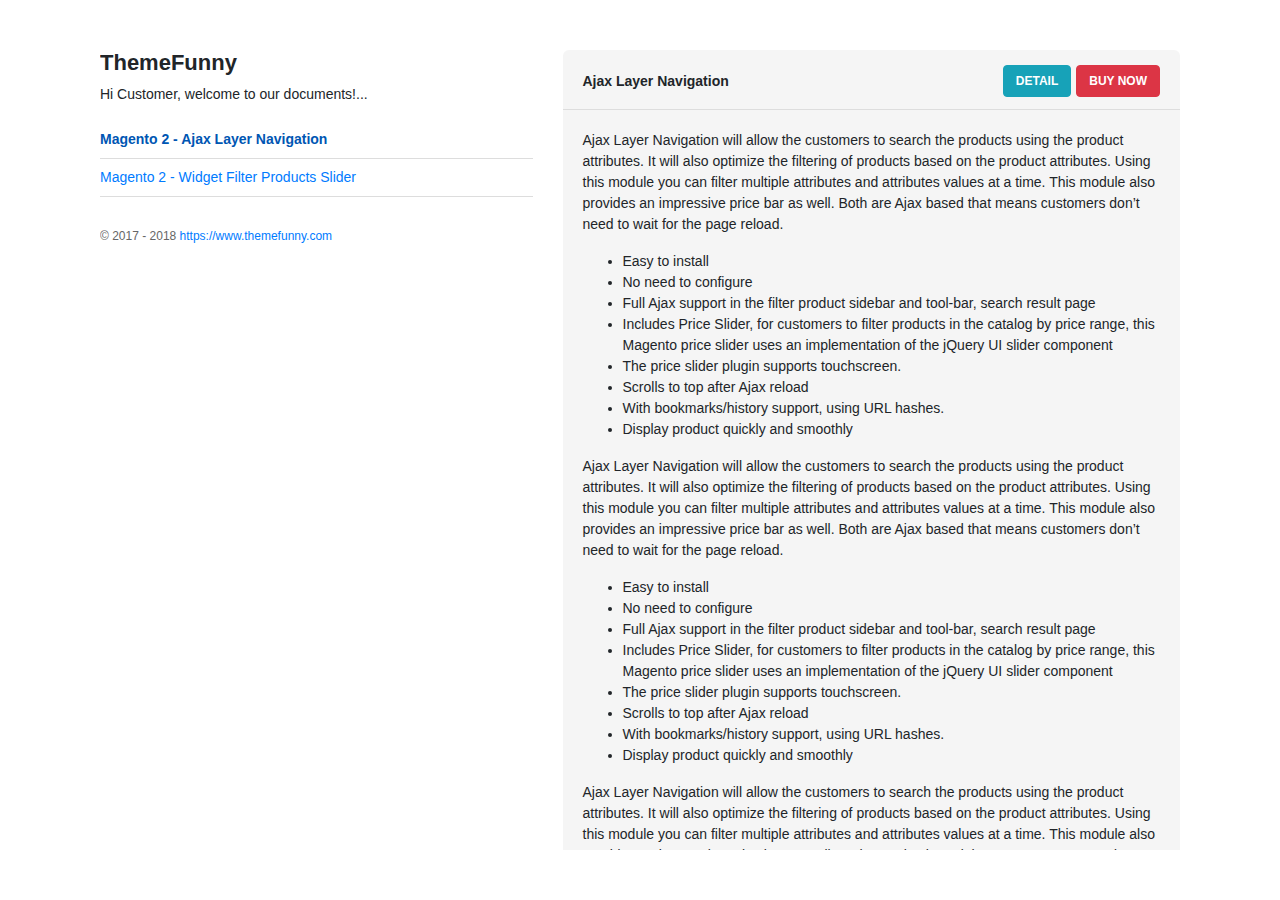
<file: index.html>
<!doctype html>
<html lang="en">
    <head>
        <meta charset="utf-8">
        <meta name="viewport" content="width=device-width, initial-scale=1, shrink-to-fit=no">
        <meta name="description" content="Magento 2 documents, themefunny documents, module documents, theme documents, and more.">
        <meta name="author" content="ThemeFunny">
        <title>ThemeFunny - Documents</title>
        <link rel="stylesheet" href="lib/bootstrap/css/bootstrap.min.css" type="text/css" />
        <link rel="stylesheet" href="css/styles.css" type="text/css" />
        <script src="js/jquery-3.3.1.min.js"></script>
        <script src="lib/bootstrap/js/bootstrap.min.js"></script>
        <script src="js/script.js"></script>
    </head>

    <body>
        <div class="content-documents">
            <div class="container clearfix">
                <div class="content">
                    <div id="left-container" class="left-container">
                        <div class="column-container">
                            <h1 class="logo">ThemeFunny</h1>

                            <p>Hi Customer, welcome to our documents!...</p>
                            <div class="list-modules">
                                <ul>
                                    <li class="active" data-description="ajax-layer-navigation" data-name="Ajax Layer Navigation" data-detail="https://funnydocuments.github.io/ajax-layer-navigation/" data-buy="https://codecanyon.net/item/ajax-layer-navigation-magento-2/21801617">
                                        <h2><a href="https://funnydocuments.github.io/ajax-layer-navigation/" target="_blank">Magento 2 - Ajax Layer Navigation</a></h2>
                                    </li>

                                    <li data-description="widget-filter-products" data-name="Widget Filter Products Slider" data-detail="https://funnydocuments.github.io/widget-filter-products/" data-buy="https://codecanyon.net/item/filter-product-slider-magento-2-extension/19837767">
                                        <h2><a href="https://funnydocuments.github.io/widget-filter-products/" target="_blank">Magento 2 - Widget Filter Products Slider</a></h2>
                                    </li>
                                </ul>
                            </div>

                            <p class="copyright">&copy; 2017 - 2018 <a href="https://www.themefunny.com" target="_blank">https://www.themefunny.com</a></p>

                        </div>
                    </div>

                    <div id="right-container" class="right-container">
                         <div class="heading-top-description clearfix">
                            <b>Ajax Layer Navigation</b>
                            <a id="btn-buy" class="btn btn-danger" target="_blank" href="https://codecanyon.net/item/ajax-layer-navigation-magento-2/21801617">Buy Now</a>
                            <a id="btn-detail" class="btn btn-info" target="_blank" href="https://funnydocuments.github.io/ajax-layer-navigation/">Detail</a>
                        </div>

                        <div class="column-container">
                            <div class="description-modules">
                                <div id="ajax-layer-navigation" class="short-description des-md show">
                                    <p>Ajax Layer Navigation will allow the customers to search the products using the product attributes. It will also optimize the filtering of products based on the product attributes. Using this module you can filter multiple attributes and attributes values at a time. This module also provides an impressive price bar as well. Both are Ajax based that means customers don’t need to wait for the page reload.</p>
                                    <ul>
                                        <li>Easy to install</li>
                                        <li>No need to configure</li>
                                        <li>Full Ajax support in the filter product sidebar and tool-bar, search result page</li>
                                        <li>Includes Price Slider, for customers to filter products in the catalog by price range, this Magento price slider uses an implementation of the jQuery UI slider component</li>
                                        <li>The price slider plugin supports touchscreen.</li>
                                        <li>Scrolls to top after Ajax reload</li>
                                        <li>With bookmarks/history support, using URL hashes. </li>
                                        <li>Display product quickly and smoothly </li>
                                    </ul>

                                    <p>Ajax Layer Navigation will allow the customers to search the products using the product attributes. It will also optimize the filtering of products based on the product attributes. Using this module you can filter multiple attributes and attributes values at a time. This module also provides an impressive price bar as well. Both are Ajax based that means customers don’t need to wait for the page reload.</p>
                                    <ul>
                                        <li>Easy to install</li>
                                        <li>No need to configure</li>
                                        <li>Full Ajax support in the filter product sidebar and tool-bar, search result page</li>
                                        <li>Includes Price Slider, for customers to filter products in the catalog by price range, this Magento price slider uses an implementation of the jQuery UI slider component</li>
                                        <li>The price slider plugin supports touchscreen.</li>
                                        <li>Scrolls to top after Ajax reload</li>
                                        <li>With bookmarks/history support, using URL hashes. </li>
                                        <li>Display product quickly and smoothly </li>
                                    </ul>

                                    <p>Ajax Layer Navigation will allow the customers to search the products using the product attributes. It will also optimize the filtering of products based on the product attributes. Using this module you can filter multiple attributes and attributes values at a time. This module also provides an impressive price bar as well. Both are Ajax based that means customers don’t need to wait for the page reload.</p>
                                    <ul>
                                        <li>Easy to install</li>
                                        <li>No need to configure</li>
                                        <li>Full Ajax support in the filter product sidebar and tool-bar, search result page</li>
                                        <li>Includes Price Slider, for customers to filter products in the catalog by price range, this Magento price slider uses an implementation of the jQuery UI slider component</li>
                                        <li>The price slider plugin supports touchscreen.</li>
                                        <li>Scrolls to top after Ajax reload</li>
                                        <li>With bookmarks/history support, using URL hashes. </li>
                                        <li>Display product quickly and smoothly </li>
                                    </ul>

                                    <p>Ajax Layer Navigation will allow the customers to search the products using the product attributes. It will also optimize the filtering of products based on the product attributes. Using this module you can filter multiple attributes and attributes values at a time. This module also provides an impressive price bar as well. Both are Ajax based that means customers don’t need to wait for the page reload.</p>
                                    <ul>
                                        <li>Easy to install</li>
                                        <li>No need to configure</li>
                                        <li>Full Ajax support in the filter product sidebar and tool-bar, search result page</li>
                                        <li>Includes Price Slider, for customers to filter products in the catalog by price range, this Magento price slider uses an implementation of the jQuery UI slider component</li>
                                        <li>The price slider plugin supports touchscreen.</li>
                                        <li>Scrolls to top after Ajax reload</li>
                                        <li>With bookmarks/history support, using URL hashes. </li>
                                        <li>Display product quickly and smoothly </li>
                                    </ul>

                                    <p>Ajax Layer Navigation will allow the customers to search the products using the product attributes. It will also optimize the filtering of products based on the product attributes. Using this module you can filter multiple attributes and attributes values at a time. This module also provides an impressive price bar as well. Both are Ajax based that means customers don’t need to wait for the page reload.</p>
                                    <ul>
                                        <li>Easy to install</li>
                                        <li>No need to configure</li>
                                        <li>Full Ajax support in the filter product sidebar and tool-bar, search result page</li>
                                        <li>Includes Price Slider, for customers to filter products in the catalog by price range, this Magento price slider uses an implementation of the jQuery UI slider component</li>
                                        <li>The price slider plugin supports touchscreen.</li>
                                        <li>Scrolls to top after Ajax reload</li>
                                        <li>With bookmarks/history support, using URL hashes. </li>
                                        <li>Display product quickly and smoothly </li>
                                    </ul>

                                    <p>Ajax Layer Navigation will allow the customers to search the products using the product attributes. It will also optimize the filtering of products based on the product attributes. Using this module you can filter multiple attributes and attributes values at a time. This module also provides an impressive price bar as well. Both are Ajax based that means customers don’t need to wait for the page reload.</p>
                                    <ul>
                                        <li>Easy to install</li>
                                        <li>No need to configure</li>
                                        <li>Full Ajax support in the filter product sidebar and tool-bar, search result page</li>
                                        <li>Includes Price Slider, for customers to filter products in the catalog by price range, this Magento price slider uses an implementation of the jQuery UI slider component</li>
                                        <li>The price slider plugin supports touchscreen.</li>
                                        <li>Scrolls to top after Ajax reload</li>
                                        <li>With bookmarks/history support, using URL hashes. </li>
                                        <li>Display product quickly and smoothly </li>
                                    </ul>

                                    <p>Ajax Layer Navigation will allow the customers to search the products using the product attributes. It will also optimize the filtering of products based on the product attributes. Using this module you can filter multiple attributes and attributes values at a time. This module also provides an impressive price bar as well. Both are Ajax based that means customers don’t need to wait for the page reload.</p>
                                    <ul>
                                        <li>Easy to install</li>
                                        <li>No need to configure</li>
                                        <li>Full Ajax support in the filter product sidebar and tool-bar, search result page</li>
                                        <li>Includes Price Slider, for customers to filter products in the catalog by price range, this Magento price slider uses an implementation of the jQuery UI slider component</li>
                                        <li>The price slider plugin supports touchscreen.</li>
                                        <li>Scrolls to top after Ajax reload</li>
                                        <li>With bookmarks/history support, using URL hashes. </li>
                                        <li>Display product quickly and smoothly </li>
                                    </ul>

                                    <p>Ajax Layer Navigation will allow the customers to search the products using the product attributes. It will also optimize the filtering of products based on the product attributes. Using this module you can filter multiple attributes and attributes values at a time. This module also provides an impressive price bar as well. Both are Ajax based that means customers don’t need to wait for the page reload.</p>
                                    <ul>
                                        <li>Easy to install</li>
                                        <li>No need to configure</li>
                                        <li>Full Ajax support in the filter product sidebar and tool-bar, search result page</li>
                                        <li>Includes Price Slider, for customers to filter products in the catalog by price range, this Magento price slider uses an implementation of the jQuery UI slider component</li>
                                        <li>The price slider plugin supports touchscreen.</li>
                                        <li>Scrolls to top after Ajax reload</li>
                                        <li>With bookmarks/history support, using URL hashes. </li>
                                        <li>Display product quickly and smoothly </li>
                                    </ul>
                                </div>

                                <div id="widget-filter-products" class="short-description des-md">
                                    <ul>
                                        <li>Built in widget form</li>
                                        <li>Easy to configure and customize</li>
                                        <li>Unlimited the number of slider on website page</li>
                                        <li>Display product slider any position on your website page</li>
                                        <li>Support 2 type of for slider: grid slider and list slider</li>
                                        <li>Filter by attribute of product(condition) with best seller, most viewed products</li>
                                        <li>Fully responsive and simple to customize all options of slider</li>
                                        <li>Support mouse drag, touch drag</li>
                                    </ul>
                                </div>
                            </div>
                        </div>


                    </div>

                </div>
            </div>
        </div>
    </body>
</html>
</file>
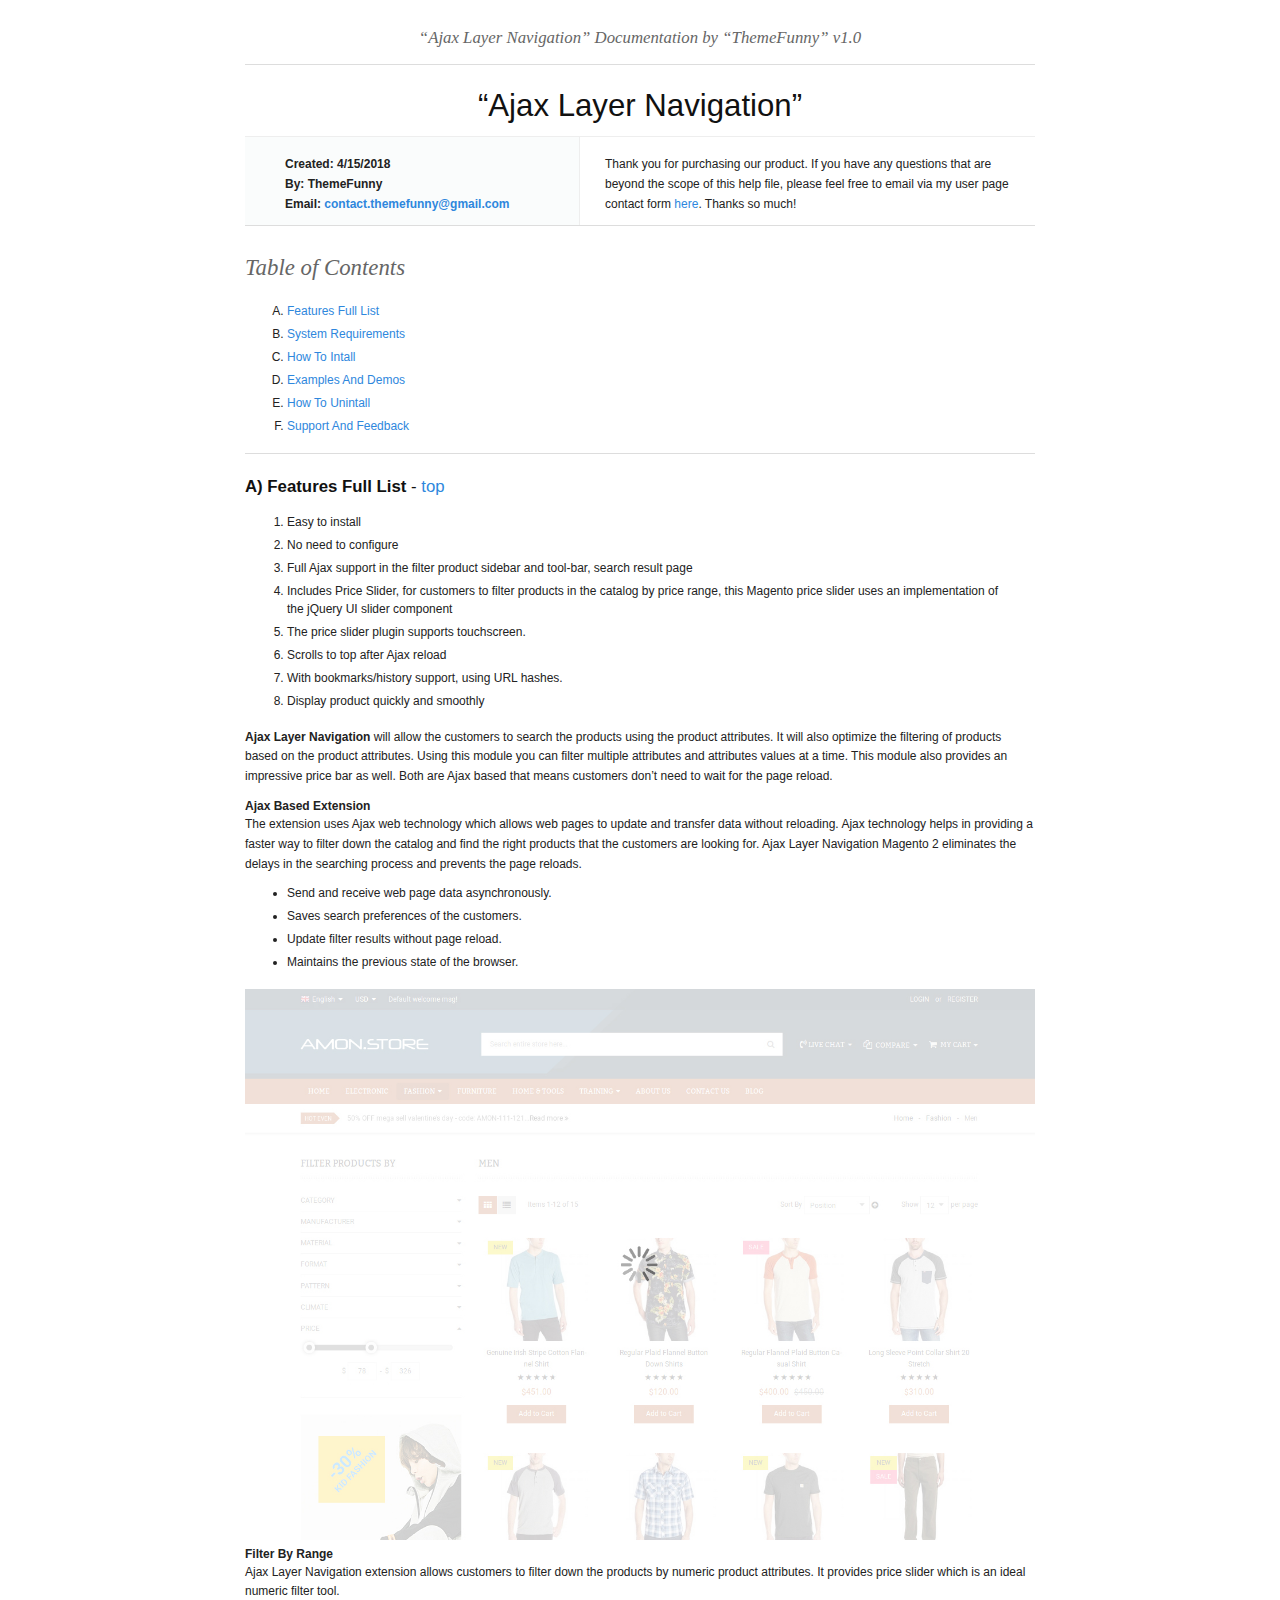
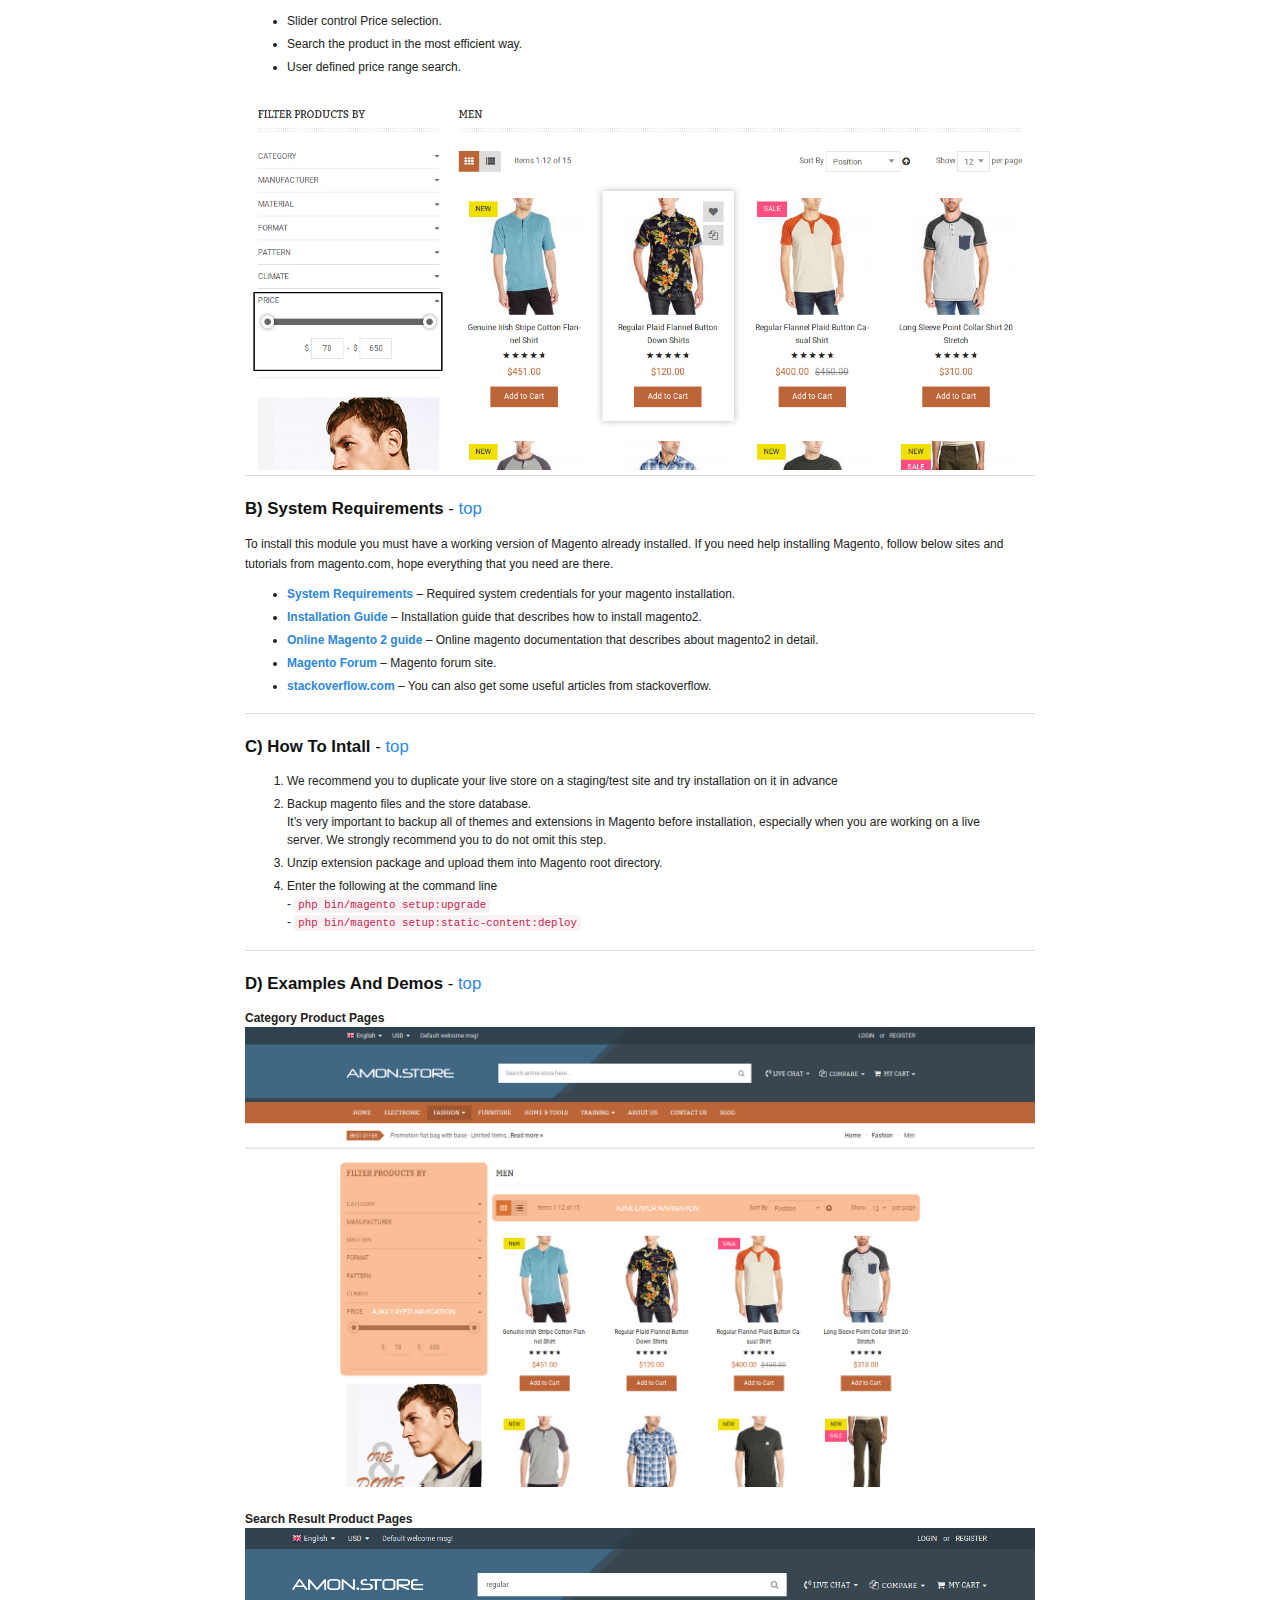
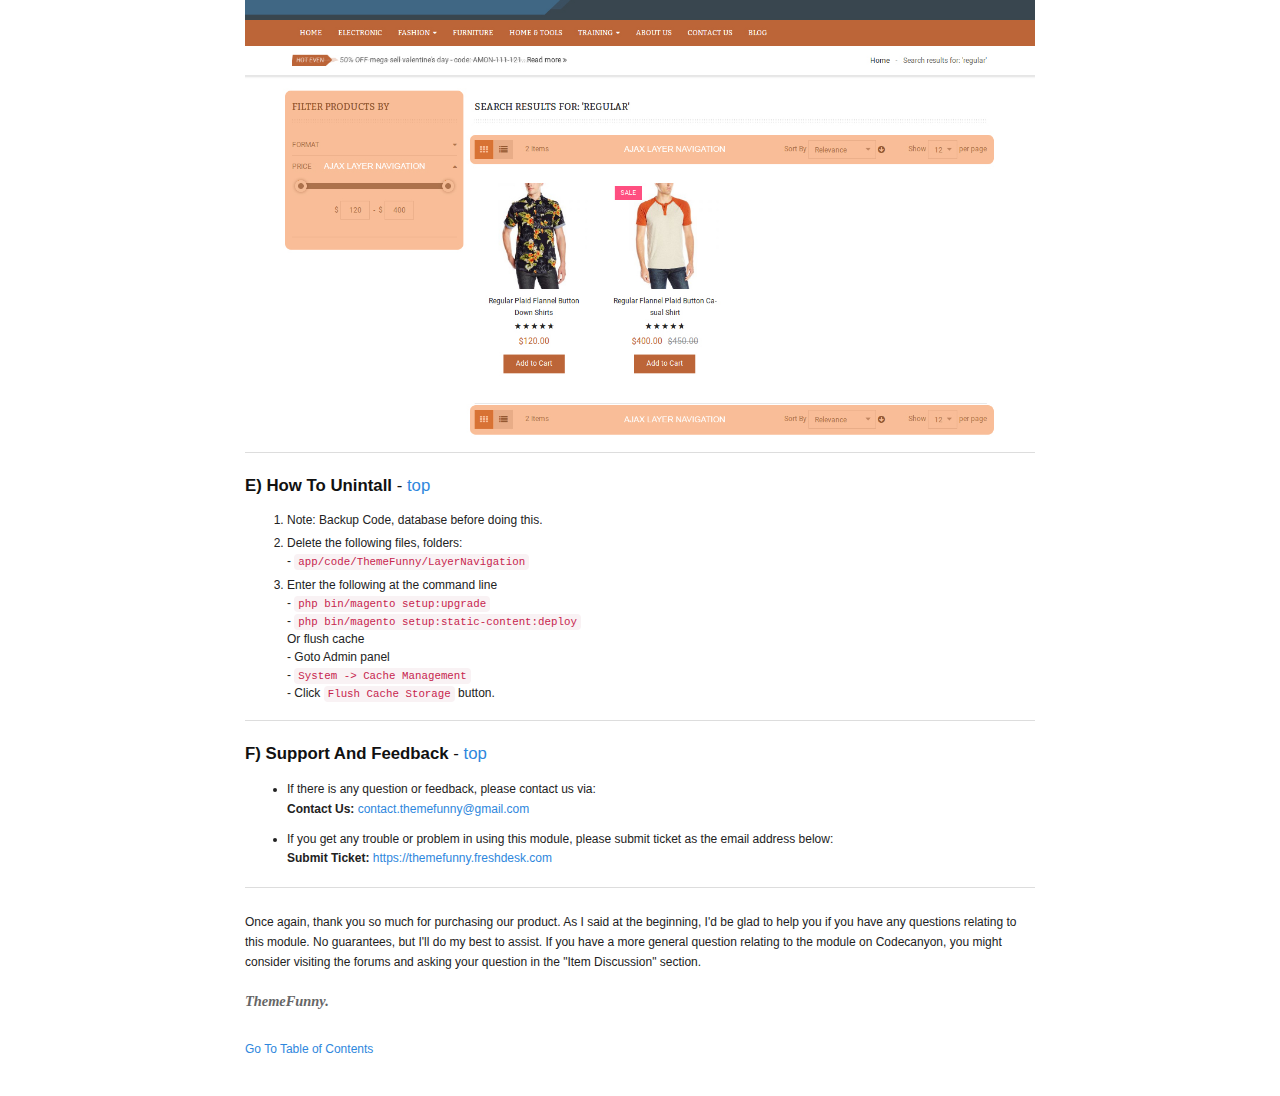
<file: ajax-layer-navigation/index.html>
<!DOCTYPE HTML PUBLIC "-//W3C//DTD HTML 4.01//EN" "http://www.w3.org/TR/html4/strict.dtd">
<head lang="en">
	<meta http-equiv="content-type" content="text/html;charset=utf-8">
	<title>ThemeFunny - Ajax Layer Navigation</title>
	<!-- Framework CSS -->
	<link rel="stylesheet" href="assets/lib/font-awesome/css/font-awesome.min.css" type="text/css" />
	<link rel="stylesheet" href="assets/lib/fancybox/jquery.fancybox.css" type="text/css" />
	<link rel="stylesheet" href="assets/blueprint-css/screen.css" type="text/css" media="screen, projection">
	<link rel="stylesheet" href="assets/blueprint-css/print.css" type="text/css" media="print">
	<!--[if lt IE 8]><link rel="stylesheet" href="assets/blueprint-css/ie.css" type="text/css" media="screen, projection"><![endif]-->
	<link rel="stylesheet" href="assets/blueprint-css/plugins/fancy-type/screen.css" type="text/css" media="screen, projection">
	<script src="assets/js/jquery-2.1.4.min.js"></script>
	<script src="assets/lib/fancybox/jquery.fancybox.pack.js"></script>
	<script src="assets/js/main.js"></script>
	<style type="text/css" media="screen">
		table, hr, .box { margin-bottom:25px; }
		p{margin-bottom:10px;}
		.box p { margin-bottom:10px; }
	</style>
</head>


<body>
	<div class="container">
	
		<h3 class="center alt">&ldquo;Ajax Layer Navigation&rdquo; Documentation by &ldquo;ThemeFunny&rdquo; v1.0</h3>
		
		<hr>
		
		<h1 class="center">&ldquo;Ajax Layer Navigation&rdquo;</h1>
		
		<div class="borderTop">
			<div class="span-7 colborder info prepend-1">
				<p class="prepend-top">
					<strong>
					Created: 4/15/2018<br>
					By: ThemeFunny<br>
					Email: <a href="mailto:contact.themefunny@gmail.com">contact.themefunny@gmail.com</a><br>
					</strong>
				</p>
			</div><!-- end div .span-6 -->		
	
			<div class="span-11 last">
				<p class="prepend-top append-0">Thank you for purchasing our product. If you have any questions that are beyond the scope of this help file, please feel free to email via my user page contact form <a target="_blank" href="https://themeforest.net/user/themefunny">here</a>. Thanks so much!</p>
			</div>
		</div><!-- end div .borderTop -->
		
		<hr>
		
		<h2 id="toc" class="alt">Table of Contents</h2>
		<ol class="alpha">
			<li><a href="#features-full-list">Features Full List</a></li>
			<li><a href="#system-requirements">System Requirements</a></li>
			<li><a href="#how-to-intall">How To Intall</a></li>
			<li><a href="#examples-and-demos">Examples And Demos</a></li>
			<li><a href="#how-to-unintall">How To Unintall</a></li>
			<li><a href="#support-and-feedback">Support And Feedback</a></li>
		</ol>
		
		<hr>
		
		<h3 id="features-full-list"><strong>A) Features Full List</strong> - <a href="#toc">top</a></h3>
		<ol>
			<li>Easy to install</li>
			<li>No need to configure</li>
			<li>Full Ajax support in the filter product sidebar and tool-bar, search result page</li>
			<li>Includes Price Slider, for customers to filter products in the catalog by price range, this Magento price slider uses an implementation of the jQuery UI slider component</li>
			<li>The price slider plugin supports touchscreen.</li>
			<li>Scrolls to top after Ajax reload</li>
			<li>With bookmarks/history support, using URL hashes. </li>
			<li>Display product quickly and smoothly </li>
		</ol>
		
		<p><b>Ajax Layer Navigation</b> will allow the customers to search the products using the product attributes. It will also optimize the filtering of products based on the product attributes. Using this module you can filter multiple attributes and attributes values at a time. This module also provides an impressive price bar as well. Both are Ajax based that means customers don’t need to wait for the page reload.</p>
		
		<b>Ajax Based Extension</b>
		<p>The extension uses Ajax web technology which allows web pages to update and transfer data without reloading. Ajax technology helps in providing a faster way to filter down the catalog and find the right products that the customers are looking for. Ajax Layer Navigation Magento 2 eliminates the delays in the searching process and prevents the page reloads.</p>
		<ul>
			<li>Send and receive web page data asynchronously.</li>
			<li>Saves search preferences of the customers.</li>
			<li>Update filter results without page reload.</li>
			<li>Maintains the previous state of the browser.</li>
		</ul>
		<img src="assets/images/demo/demo-category.jpg" alt="Categories Ajax Layer Navigation" />
		<br>
		<b>Filter By Range</b>
		<p>Ajax Layer Navigation extension allows customers to filter down the products by numeric product attributes. It provides price slider which is an ideal numeric filter tool.</p>
		<ul>
			<li>Slider control Price selection.</li>
			<li>Search the product in the most efficient way.</li>
			<li>User defined price range search.</li>
		</ul>
		<img src="assets/images/demo/price-range.jpg" alt="Categories Ajax Layer Navigation" />
		
		<br>
		
		<hr>
		
		<h3 id="system-requirements"><strong>B) System Requirements</strong> - <a href="#toc">top</a></h3>
		
		<p>To install this module you must have a working version of Magento already installed. If you need help installing Magento, follow below sites and tutorials from magento.com, hope everything that you need are there.</p>
		
		<ul>
			<li><a href="http://devdocs.magento.com/guides/v2.1/install-gde/system-requirements-tech.html" target="blank"><b>System Requirements</b></a> &ndash; Required system credentials for your magento installation.</li>
			<li><a href="http://devdocs.magento.com/guides/v2.0/install-gde/bk-install-guide.html" target="blank"><b>Installation Guide</b></a> &ndash; Installation guide that describes how to install magento2.</li>
			<li><a href="http://docs.magento.com/m2/ce/user_guide/getting-started.html" target="blank"><b>Online Magento 2 guide</b></a> &ndash; Online magento documentation that describes about magento2 in detail.</li>
			<li><a href="https://community.magento.com/" target="blank"><b>Magento Forum</b></a> &ndash; Magento forum site.</li>
			<li><a href="http://stackoverflow.com/questions/tagged/magento" target="blank"><b>stackoverflow.com</b></a> &ndash; You can also get some useful articles from stackoverflow.</li>
		</ul>
		
		<hr>
		
		<h3 id="how-to-intall"><strong>C) How To Intall</strong> - <a href="#toc">top</a></h3>
		
		<ol>
			<li>We recommend you to duplicate your live store on a staging/test site and try installation on it in advance</li>
			<li>
				Backup magento files and the store database.<br>
				It’s very important to backup all of themes and extensions in Magento before installation, especially when you are working on a live server. We strongly recommend you to do not omit this step.
			</li>
			<li>Unzip extension package and upload them into Magento root directory.</li>
			<li>
				Enter the following at the command line<br>
				- <code>php bin/magento setup:upgrade</code><br>
				- <code>php bin/magento setup:static-content:deploy</code>
			</li>
		</ol>

		
		<hr>
		

		<h3 id="examples-and-demos"><strong>D) Examples And Demos</strong> - <a href="#toc">top</a></h3>
		
		<b>Category Product Pages</b>
		<img src="assets/images/demo/screenshot-1.jpg" alt="Categories Ajax Layer Navigation" />
		<br>
		<br>
		<b>Search Result Product Pages</b>
		<img src="assets/images/demo/screenshot-2.jpg" alt="Categories Ajax Layer Navigation" />
		
		<hr>
		
		<h3 id="how-to-unintall"><strong>E) How To Unintall</strong> - <a href="#toc">top</a></h3>
		
		<ol>
			<li>Note: Backup Code, database before doing this.</li>
			<li>
				Delete the following files, folders:<br>
				- <code>app/code/ThemeFunny/LayerNavigation</code>
			</li>
			<li>
				Enter the following at the command line<br>
				- <code>php bin/magento setup:upgrade</code><br>
				- <code>php bin/magento setup:static-content:deploy</code><br>
				Or flush cache<br>
				- Goto Admin panel<br>
				- <code>System -&gt; Cache Management</code><br>
				- Click <code>Flush Cache Storage</code> button.
			
			</li>
		</ol>
		
		<hr>
		
		<h3 id="support-and-feedback"><strong>F) Support And Feedback</strong> - <a href="#toc">top</a></h3>
		
		<ul>
			<li>
				<p>
					If there is any question or feedback, please contact us via:<br>
					<b>Contact Us:</b> <a href="mailto:contact.themefunny@gmail.com" title="Contact Us">contact.themefunny@gmail.com</a>
				</p>
			</li>
			
			<li>
				<p>
					If you get any trouble or problem in using this module, please submit ticket as the email address below:<br>
					<b>Submit Ticket:</b> <a href="https://themefunny.freshdesk.com" target="_blank" title="Contact Us">https://themefunny.freshdesk.com</a>
				</p>
			</li>
		</ul>
		
		<hr>
		
		<p>Once again, thank you so much for purchasing our product. As I said at the beginning, I'd be glad to help you if you have any questions relating to this module. No guarantees, but I'll do my best to assist. If you have a more general question relating to the module on Codecanyon, you might consider visiting the forums and asking your question in the "Item Discussion" section.</p> 
		
		<p class="append-bottom alt large"><strong>ThemeFunny.</strong></p>
		<p><a href="#toc">Go To Table of Contents</a></p>
		
		<hr class="space">
	</div><!-- end div .container -->
</body>
</html>
</file>
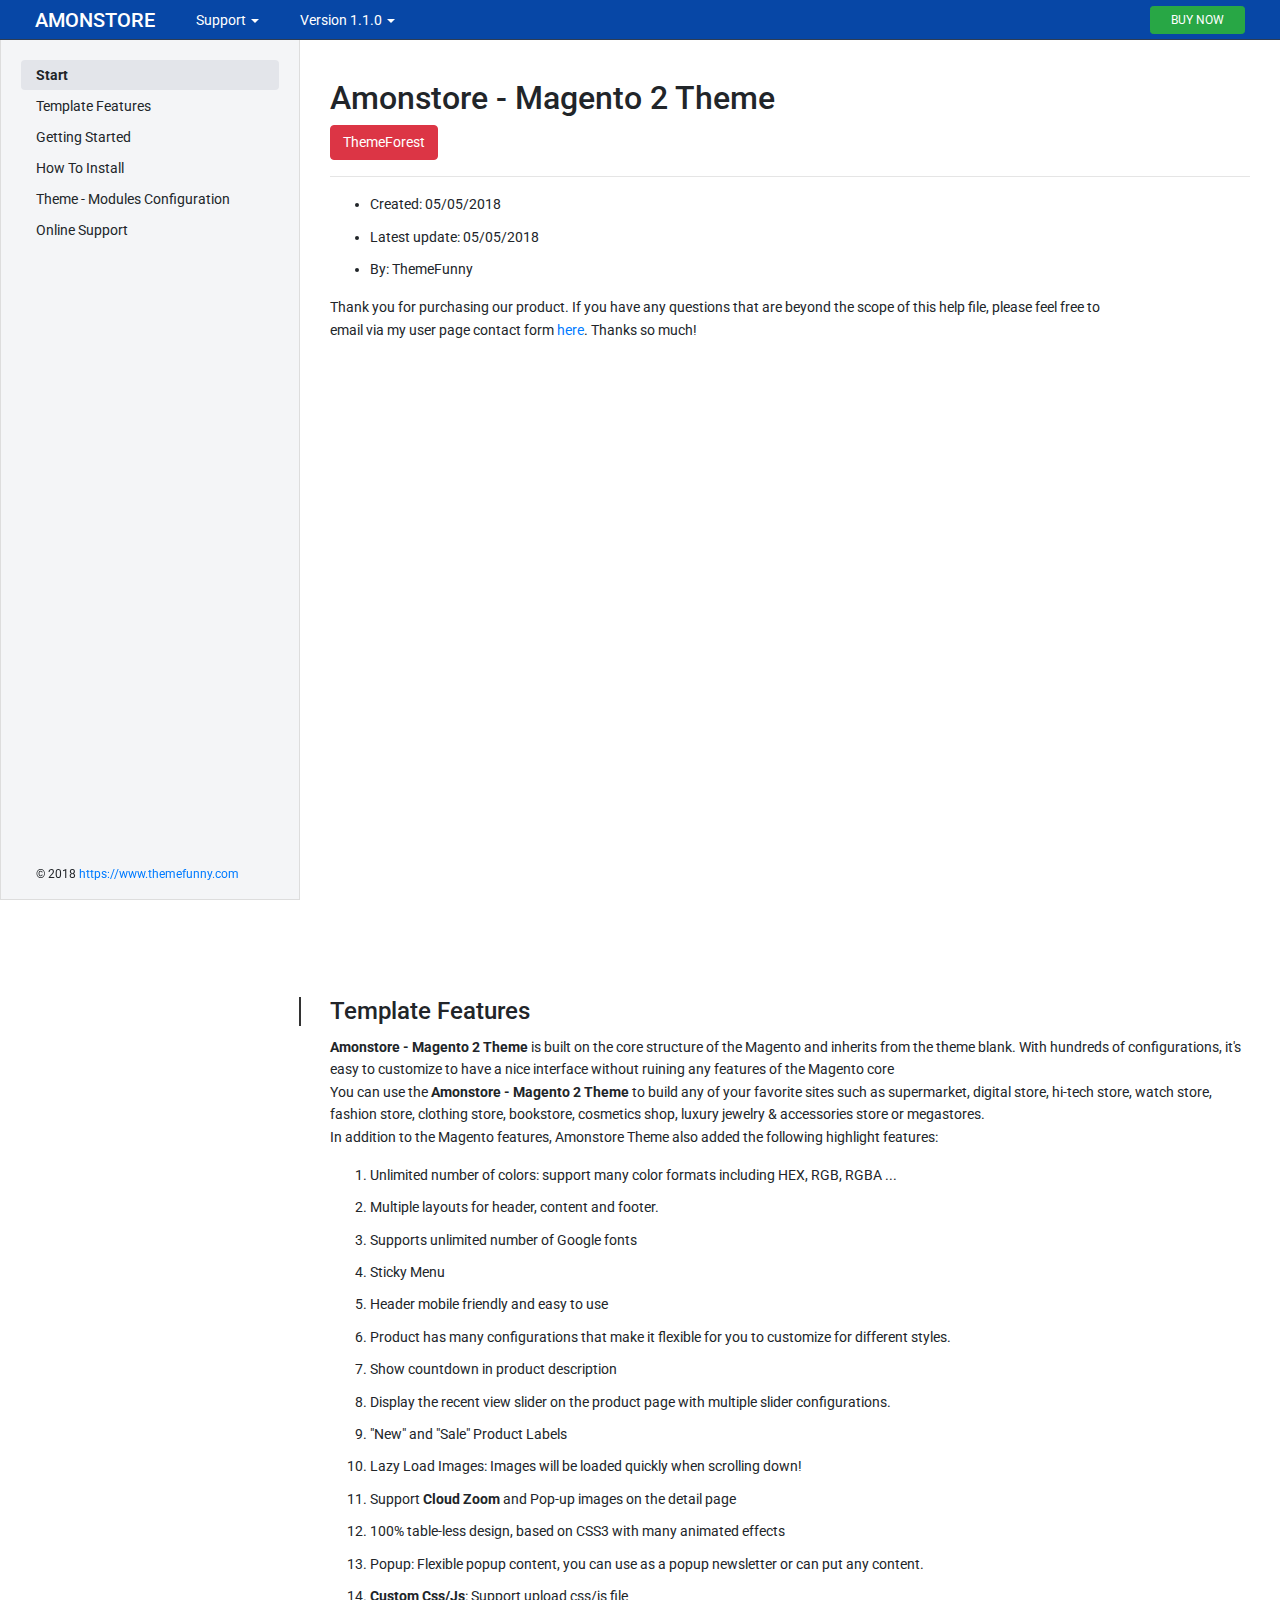
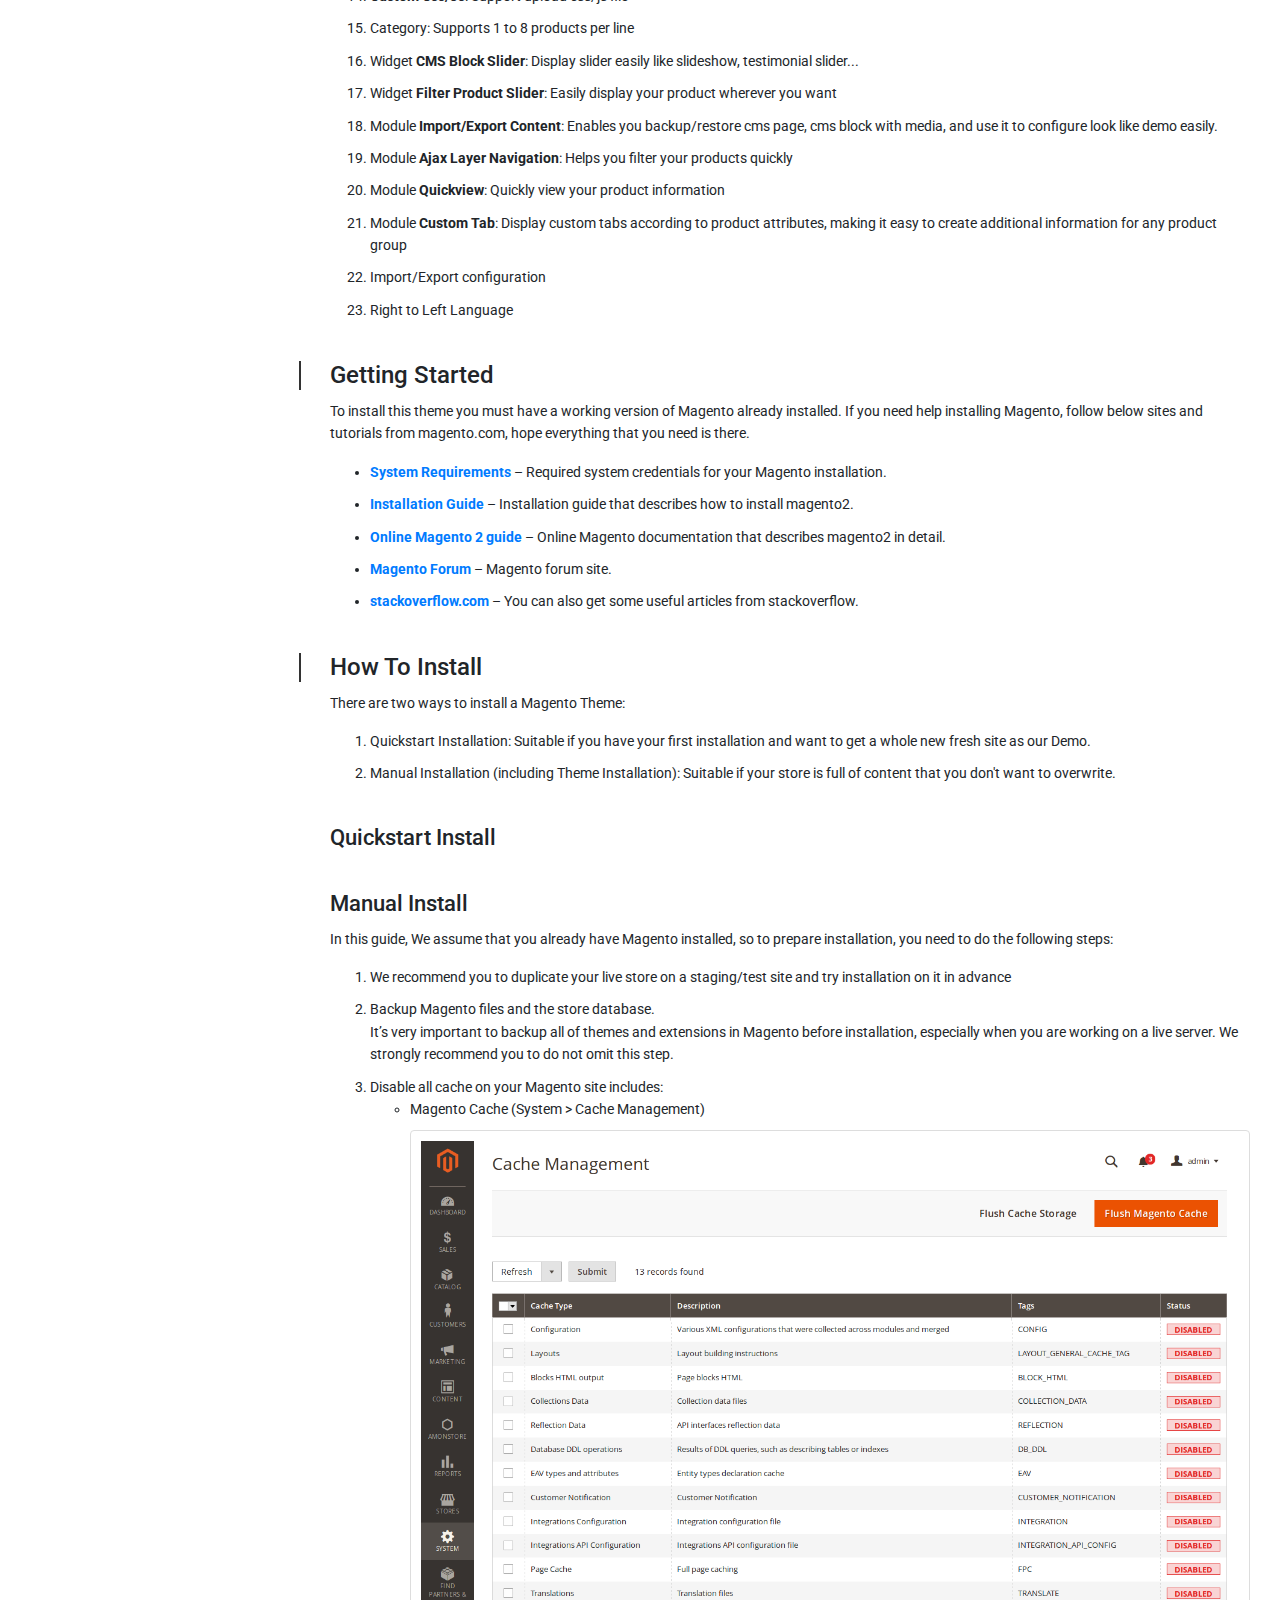
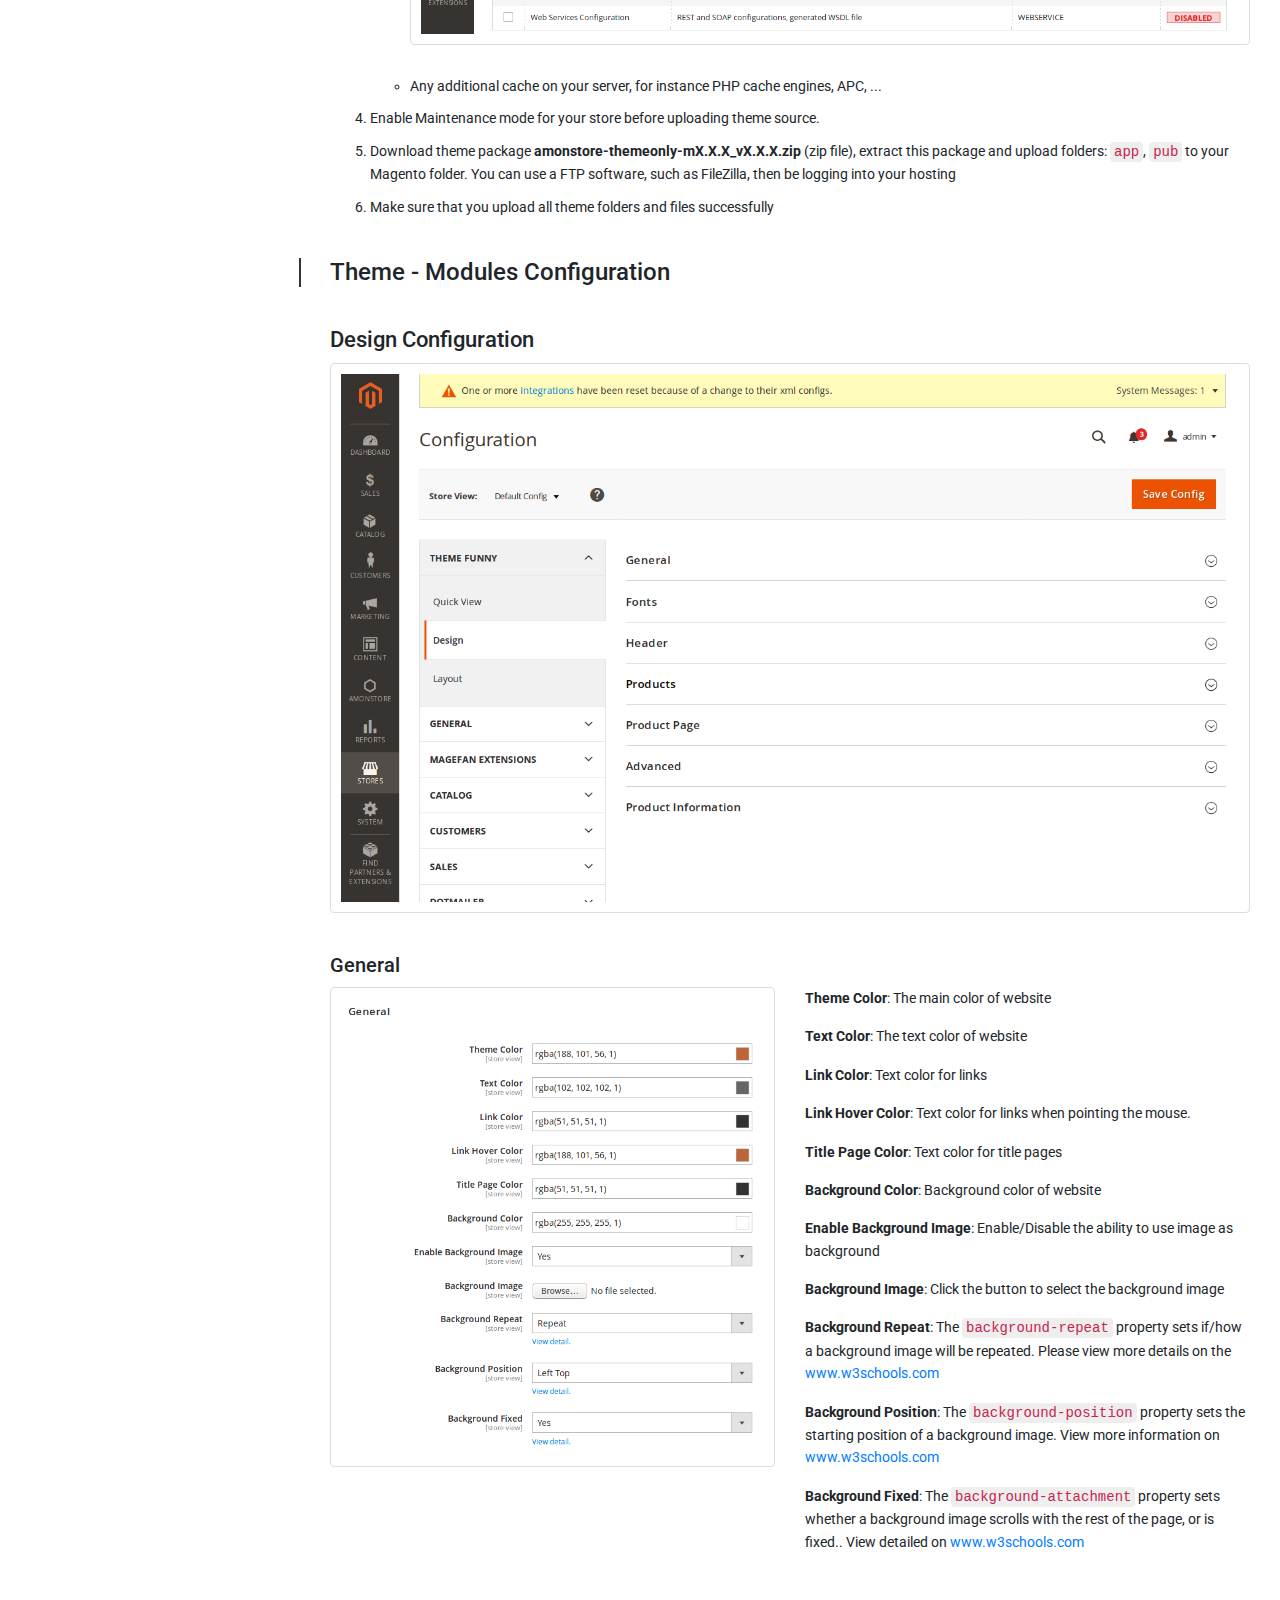
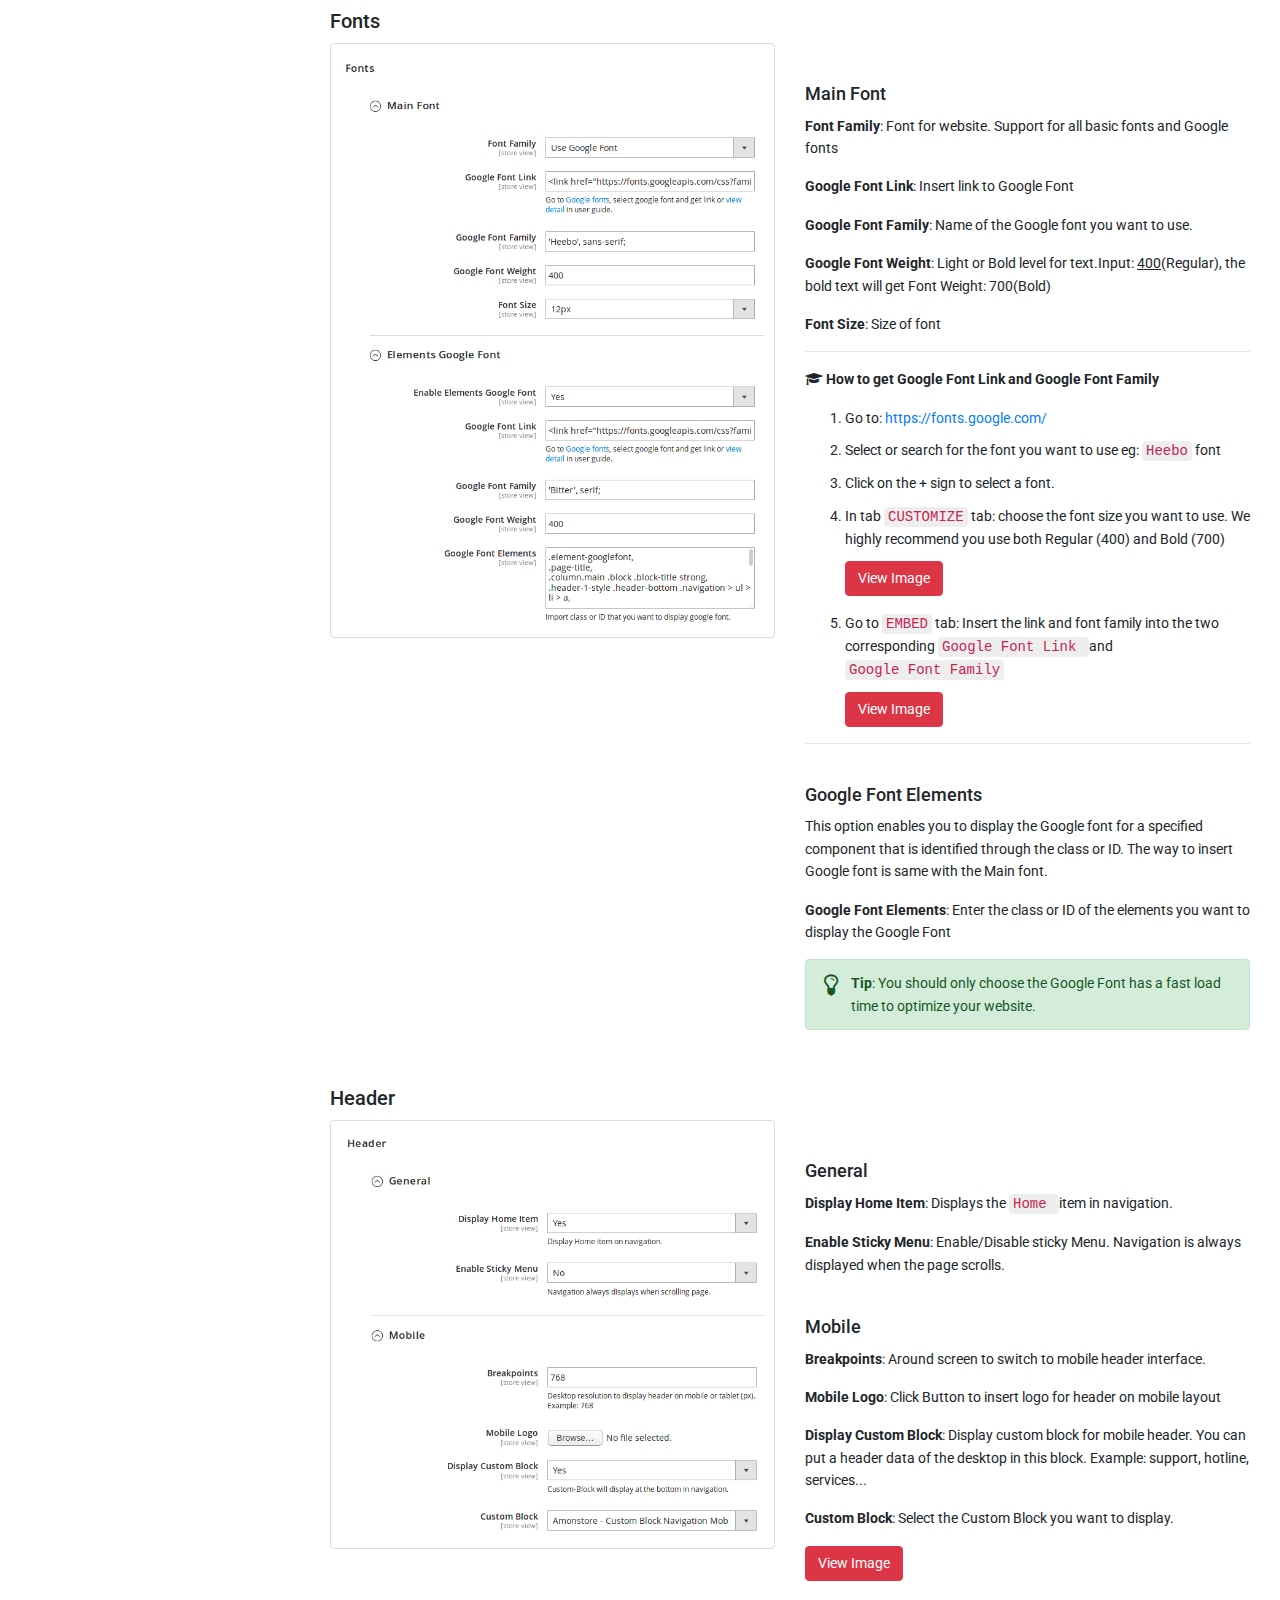
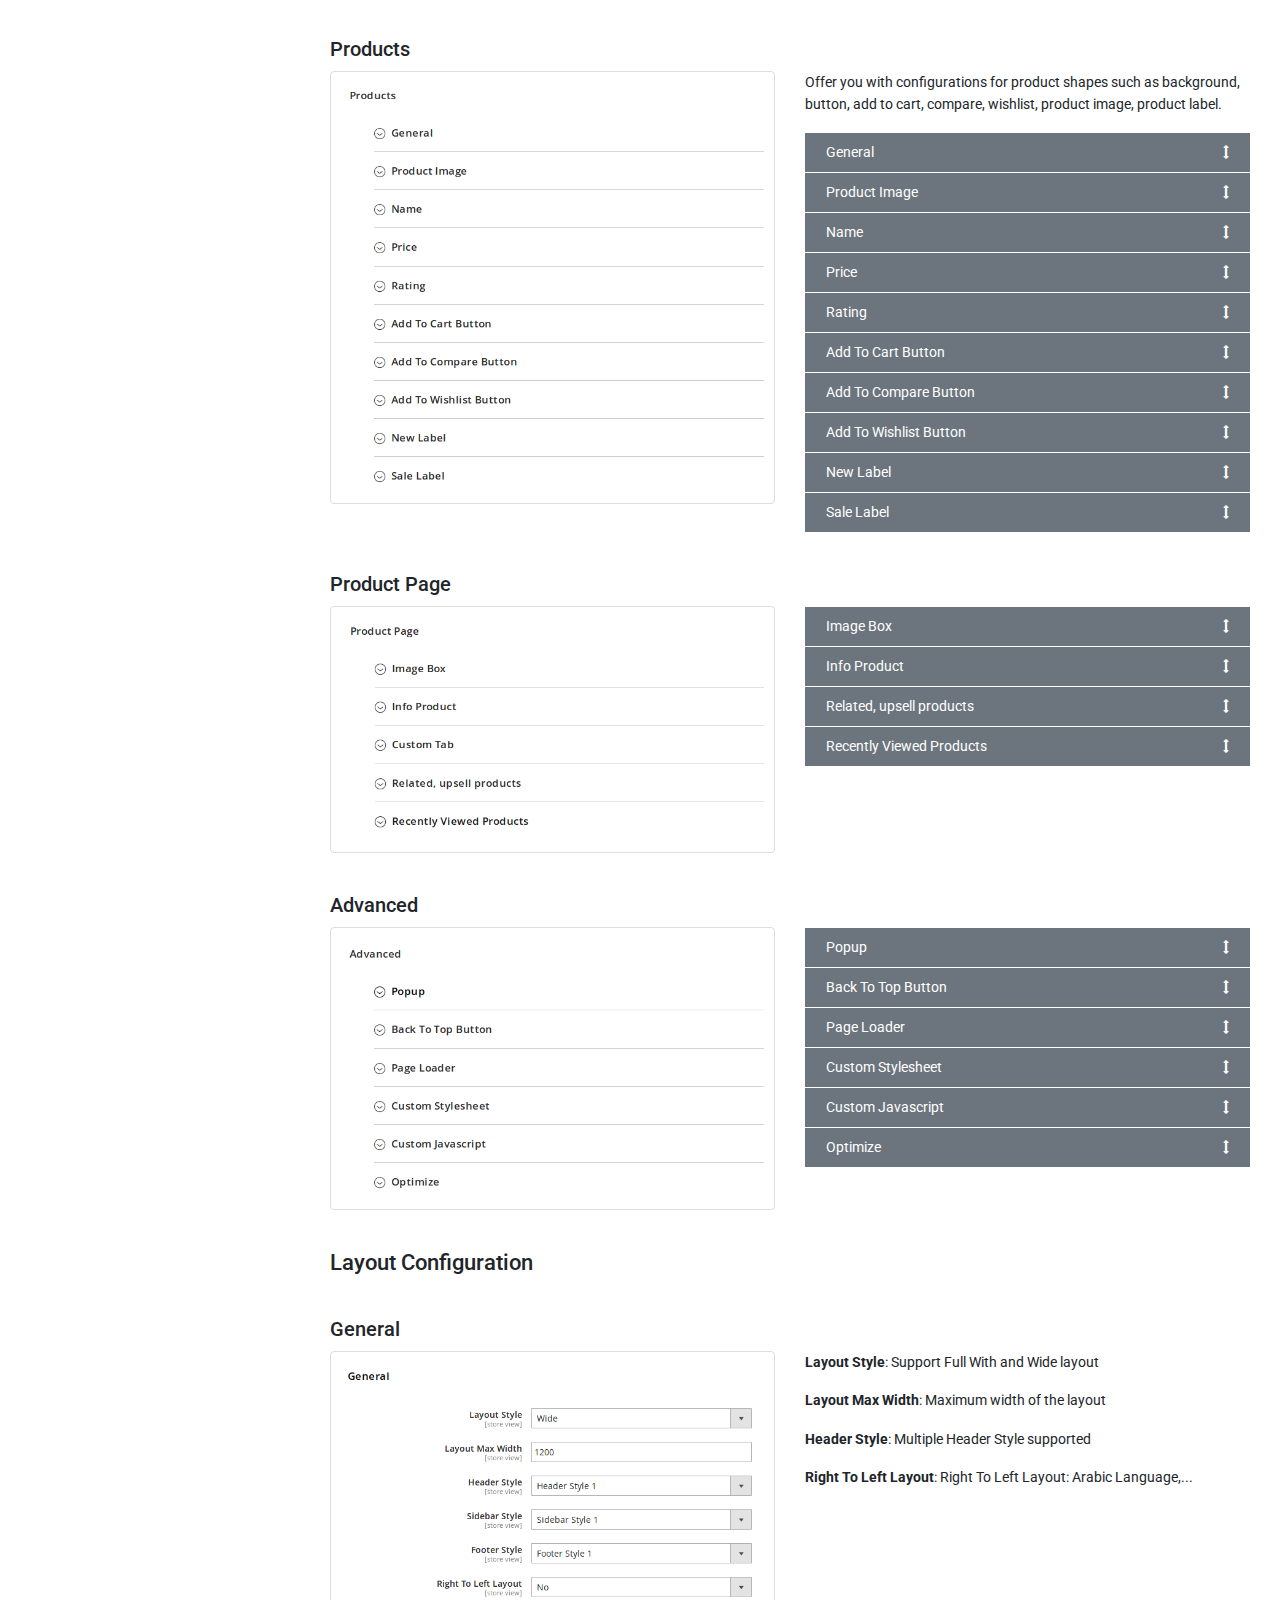
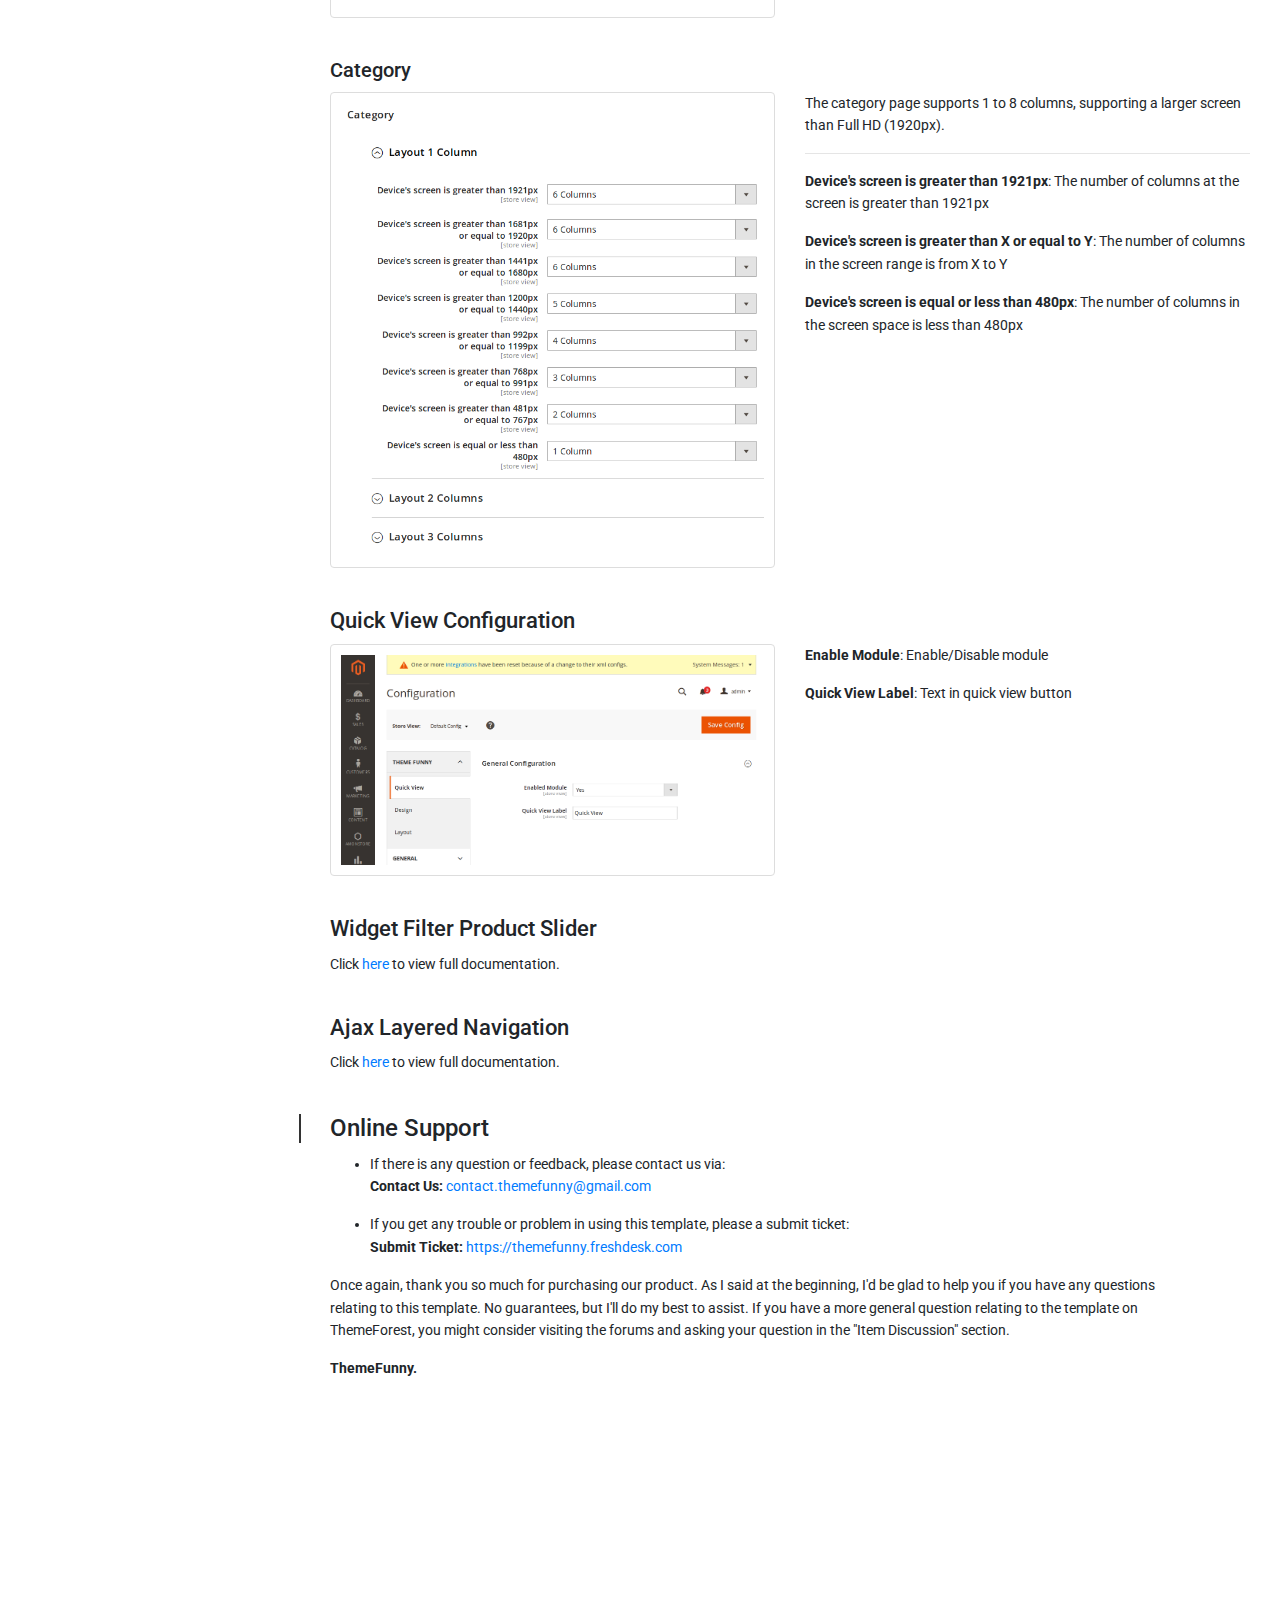
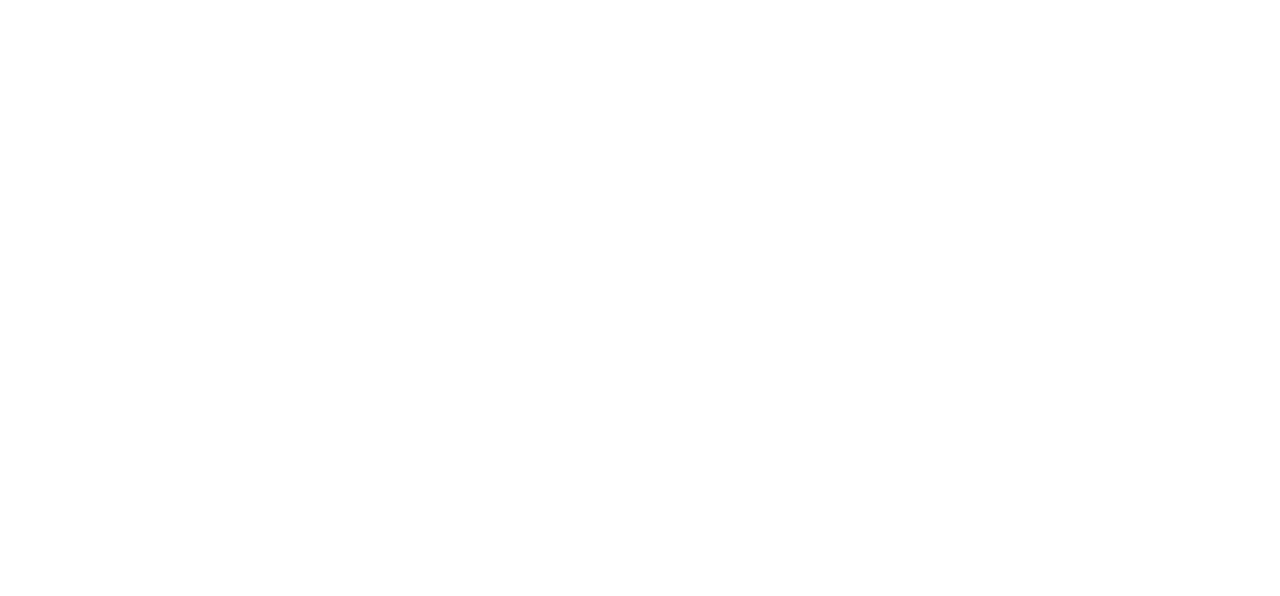
<file: amon-store-theme/index.html>
<!DOCTYPE html>
<html lang="en">
	<head>
		<meta charset="utf-8">
		<title>Amonstore - Responsive Magento 2 Theme</title>
		<meta name="viewport" content="width=device-width, initial-scale=1.0">
		<meta name="description" content="Amonstore Magento 2 Theme Document, magento documents, theme documents">
		<meta name="author" content="ThemeFunny">

		<link href="https://fonts.googleapis.com/css?family=Roboto:400,500,700" rel="stylesheet">

		<link rel="stylesheet" href="assets/css/bootstrap.min.css" media="all">
		<link rel="stylesheet" href="assets/css/font-awesome.css" media="all">

		<link rel="stylesheet" href="assets/css/jquery-ui.css" media="all">
		<link rel="stylesheet" href="assets/css/jquery.tocify.css" media="all">
		<link rel="stylesheet" href="assets/css/prettify.css" media="all">
		<link rel="stylesheet" href="assets/css/styles.css" media="all">
	</head>

	<body class="themefunny-documents">
		<div class="wrapper">
			<div class="fixed-header">
				<h1><a href="#">Amonstore</a></h1>
				<div class="item-nav dropdown">
					<a class="btn-dropdown dropdown-toggle" href="javascript:void(0);" data-toggle="dropdown">Support</a>

				  	<div class="dropdown-menu">
						<a class="dropdown-item" target="_blank" href="https://themefunny.freshdesk.com">Submit Tickets</a>
						<a class="dropdown-item" target="_blank" href="mailto:contact.themefunny@gmail.com">Contact Us</a>
				  	</div>
				</div>

				<div class="item-nav dropdown">
					<a class="btn-dropdown dropdown-toggle" href="javascript:void(0);" data-toggle="dropdown">Version 1.1.0</a>

				  	<div class="dropdown-menu">
						<a class="dropdown-item" href="#">Version 1.1.0</a>
						<a class="dropdown-item" href="#">Version 1.0.1</a>
						<a class="dropdown-item" href="#">Version 1.0.0</a>
				  	</div>
				</div>

				<div class="button-right">
					<a href="https://themeforest.net/user/themefunny" target="_blank" class="btn btn-success btn-sm">Buy Now</a>
				</div>
			</div>

			<div id="toc">
				<p class="copyright">&copy; 2018 <a href="https://www.themefunny.com" target="_blank">https://www.themefunny.com</a></p>
			</div>

			<div class="main-container">

				<h2 class="v-hidden">Start</h2>
				<div class="h2">Amonstore - Magento 2 Theme</div>
				<div id="documenter_buttons">
					<a href="https://themeforest.net/user/themefunny" target="_blank" class="btn btn-danger">ThemeForest</a>  
				</div>
				
				<hr>
				<ul>
					<li>Created: 05/05/2018</li>
					<li>Latest update: 05/05/2018</li>
					<li>By: ThemeFunny</li>
				</ul>
				<p class="des-max">Thank you for purchasing our product. If you have any questions that are beyond the scope of this help file, please feel free to email via my user page contact form <a target="_blank" href="https://themeforest.net/user/themefunny">here</a>. Thanks so much!</p>
				<div class="blank-cover"></div>

				<h2>Template Features</h2>
				<p><b>Amonstore - Magento 2 Theme</b> is built on the core structure of the Magento and inherits from the theme blank. With hundreds of configurations, it's easy to customize to have a nice interface without ruining any features of the Magento core<br>
					You can use the <b> Amonstore - Magento 2 Theme </b> to build any of your favorite sites such as supermarket, digital store, hi-tech store, watch store, fashion store, clothing store, bookstore, cosmetics shop, luxury jewelry & accessories store or megastores. <br>
					In addition to the Magento features, Amonstore Theme also added the following highlight features:
				
				</p>
				
					<ol>
					<li> Unlimited number of colors: support many color formats including HEX, RGB, RGBA ... </li>
					<li> Multiple layouts for header, content and footer. </li>
					<li> Supports unlimited number of Google fonts </li>
					<li> Sticky Menu </li>
					<li> Header mobile friendly and easy to use </li>
					<li> Product has many configurations that make it flexible for you to customize for different styles. </li>
					<li> Show countdown in product description </li>
					<li> Display the recent view slider on the product page with multiple slider configurations. </li>
					<li> "New" and "Sale" Product Labels </li>
					<li> Lazy Load Images: Images will be loaded quickly when scrolling down! </li>
					<li>Support <b>Cloud Zoom</b> and Pop-up images on the detail page</li>
					<li>100% table-less design, based on CSS3 with many animated effects</li>
					<li> Popup: Flexible popup content, you can use as a popup newsletter or can put any content. </li>
					<li><b>Custom Css/Js</b>: Support upload css/js file</li>
					<li> Category: Supports 1 to 8 products per line </li>
					<li>Widget <b>CMS Block Slider</b>: Display slider easily like slideshow, testimonial slider...</li>
					<li>Widget <b>Filter Product Slider</b>: Easily display your product wherever you want </li>
					<li>Module <b>Import/Export Content</b>: Enables you backup/restore cms page, cms block with media, and use it to configure look like demo easily.</li>
					<li>Module <b>Ajax Layer Navigation</b>: Helps you filter your products quickly</li>
					<li>Module <b>Quickview</b>:  Quickly view your product information </li>
					<li>Module <b>Custom Tab</b>: Display custom tabs according to product attributes, making it easy to create additional information for any product group</li>
					<li>Import/Export configuration</li>
					<li>Right to Left Language</li>				
					</ol>
				

				<h2>Getting Started</h2>
				<p>To install this theme you must have a working version of Magento already installed. If you need help installing Magento, follow below sites and tutorials from magento.com, hope everything that you need is there.</p>

				<ul>
					<li><a href="http://devdocs.magento.com/guides/v2.1/install-gde/system-requirements-tech.html" target="blank"><b>System Requirements</b></a> – Required system credentials for your Magento installation.</li>
					<li><a href="http://devdocs.magento.com/guides/v2.0/install-gde/bk-install-guide.html" target="blank"><b>Installation Guide</b></a> – Installation guide that describes how to install magento2.</li>
					<li><a href="http://docs.magento.com/m2/ce/user_guide/getting-started.html" target="blank"><b>Online Magento 2 guide</b></a> – Online Magento documentation that describes magento2 in detail.</li>
					<li><a href="https://community.magento.com/" target="blank"><b>Magento Forum</b></a> – Magento forum site.</li>
					<li><a href="http://stackoverflow.com/questions/tagged/magento" target="blank"><b>stackoverflow.com</b></a> – You can also get some useful articles from stackoverflow.</li>
				</ul>

				<h2>How To Install</h2>
				<p>There are two ways to install a Magento Theme:</p>
				<ol>
					<li>Quickstart Installation: Suitable if you have your first installation and want to get a whole new fresh site as our Demo.</li>
					<li>Manual Installation (including Theme Installation): Suitable if your store is full of content that you don't want to overwrite.</li>
				</ol>

			
				<h3>Quickstart Install</h3>

				<h3>Manual Install</h3>
				<p>In this guide, We assume that you already have Magento installed, so to prepare installation, you need to do the following steps:</p>
				<ol>
					<li>We recommend you to duplicate your live store on a staging/test site and try installation on it in advance</li>
					<li>
						Backup Magento files and the store database.<br>
						It’s very important to backup all of themes and extensions in Magento before installation, especially when you are working on a live server. We strongly recommend you to do not omit this step.
					</li>
					<li>Disable all cache on your Magento site includes:
						<ul>
							<li>Magento Cache (System > Cache Management)
								<img style="margin: 10px 0 20px;" src="assets/images/cache-disable.png" alt="Cache Disable" />
							</li>
							<li>Any additional cache on your server, for instance PHP cache engines, APC, ...</li>
						</ul>
					</li>
					<li>Enable Maintenance mode for your store before uploading theme source.</li>
					<li>Download theme package <b>amonstore-themeonly-mX.X.X_vX.X.X.zip</b> (zip file), extract this package and upload folders: <code>app</code>, <code>pub</code> to your Magento folder.
						You can use a FTP software, such as FileZilla, then be logging into your hosting</li>
					<li>Make sure that you upload all theme folders and files successfully</li>
				</ol>

				<h2>Theme - Modules Configuration</h2>
				<h3>Design Configuration</h3>
				<div class="preview-image">
					<img src="assets/images/design/design-configuration.png" alt="Design Configuration" />
				</div>
				
				<h4>General</h4>
				<div class="row in-scroll">
					<div class="col-lg-6 col-md-6 col-image">
						<img src="assets/images/design/design-general.png" alt="Design General" />
					</div>

					<div class="col-lg-6 col-md-6 col-info">
						<p><strong>Theme Color</strong>: The main color of website</p>
						<p><strong>Text Color</strong>: The text color of website</p>
						<p><strong>Link Color</strong>: Text color for links</p>
						<p><strong>Link Hover Color</strong>: Text color for links when pointing the mouse.</p>
						<p><strong>Title Page Color</strong>: Text color for title pages</p>
						<p><strong>Background Color</strong>: Background color of website</p>
						<p><strong>Enable Background Image</strong>: Enable/Disable the ability to use image as background </p>
						<p><strong>Background Image</strong>: Click the button to select the background image</p>
						<p><strong>Background Repeat</strong>: The <code>background-repeat</code> property sets if/how a background image will be repeated. Please view more details on the <a rel="nofollow" href="https://www.w3schools.com/cssref/pr_background-repeat.asp" target="_blank">www.w3schools.com</a></p>
						<p><strong>Background Position</strong>: The <code>background-position</code> property sets the starting position of a background image. View more information on <a rel="nofollow" href="https://www.w3schools.com/cssref/pr_background-position.asp" target="_blank">www.w3schools.com</a></p>
						<p><strong>Background Fixed</strong>: The <code>background-attachment</code> property sets whether a background image scrolls with the rest of the page, or is fixed.. View detailed on <a rel="nofollow" href="https://www.w3schools.com/cssref/pr_background-attachment.asp" target="_blank">www.w3schools.com</a></p>
					</div>
				</div>

				<h4>Fonts</h4>
				<div class="row in-scroll">
					<div class="col-lg-6 col-md-6 col-image">
						<img src="assets/images/design/design-font.png" alt="Design Font" />
					</div>

					<div class="col-lg-6 col-md-6 col-info">
						<h5 class="heading-ignore">Main Font</h5>
						<p><strong>Font Family</strong>: Font for website. Support for all basic fonts and Google fonts</p>
						<p><strong>Google Font Link</strong>: Insert link to Google Font</p>
						<p><strong>Google Font Family</strong>: Name of the Google font you want to use.</p>

						<p><strong>Google Font Weight</strong>: Light or Bold level for text.Input: <u>400</u>(Regular), the bold text will get Font Weight: 700(Bold)</p>
						<p><strong>Font Size</strong>: Size of font</p>

						<hr/>

						<p><i class="fa fa-graduation-cap"></i> <strong>How to get Google Font Link and Google Font Family</strong></p>

						<ol>
							<li>Go to: <a rel="nofollow" target="_blank" href="https://fonts.google.com/">https://fonts.google.com/</a></li>
							<li>Select or search for the font you want to use eg: <code>Heebo</code> font</li>
							<li>Click on the + sign to select a font. </li>
							<li>In tab <code>CUSTOMIZE</code> tab: choose the font size you want to use. We highly recommend you use both Regular (400) and Bold (700) 
								<div class="view-image">
									<p><a class="btn btn-danger btn-view-image" href="javascript:void(0);">View Image</a></p>
									<img src="assets/images/design/google-font.png" alt="Google Font" />
								</div>
							</li>
							<li>Go to <code>EMBED</code> tab: Insert the link and font family into the two corresponding <code> Google Font Link </code> and <code> Google Font Family </code>
								<div class="view-image">
									<p><a class="btn btn-danger btn-view-image" href="javascript:void(0);">View Image</a></p>
									<img src="assets/images/design/link-name-google-font.png" alt="Google Font" />
								</div>
							</li>
						</ol>

						<hr/>

						<h5 class="heading-ignore">Google Font Elements </h5>
						<p>This option enables you to display the Google font for a specified component that is identified through the class or ID. The way to insert Google font is same with the Main font.</p>
						<p><strong>Google Font Elements</strong>: Enter the class or ID of the elements you want to display the Google Font</p>
						<div class="alert alert-success">
							<i class="fa fa-lightbulb-o"></i> <strong>Tip</strong>: You should only choose the Google Font has a fast load time to optimize your website.
						</div>
					</div>
				</div>

				<h4>Header</h4>
				<div class="row in-scroll">
					<div class="col-lg-6 col-md-6 col-image">
						<img src="assets/images/design/header.png" alt="Header" />
					</div>

					<div class="col-lg-6 col-md-6 col-info">
						<h5 class="heading-ignore">General</h5>
						<p><strong>Display Home Item</strong>: Displays the <code> Home </code>item in navigation. </ p>
						<p><strong>Enable Sticky Menu</strong>: Enable/Disable sticky Menu. Navigation is always displayed when the page scrolls.</p>

						<h5 class="heading-ignore">Mobile</h5>
						<p><strong>Breakpoints</strong>: Around screen to switch to mobile header interface.</p>
						<p><strong>Mobile Logo</strong>: Click Button to insert logo for header on mobile layout </p>
						<p><strong>Display Custom Block</strong>: Display custom block for mobile header. You can put a header data of the desktop in this block. Example: support, hotline, services...</p>
						<p><strong>Custom Block</strong>: Select the Custom Block you want to display. </p>
						<div class="view-image">
							<p><a class="btn btn-danger btn-view-image" href="javascript:void(0);">View Image</a></p>
							<img src="assets/images/design/mobile-header.png" alt="Header Mobile" />
						</div>
					</div>
				</div>

				<h4>Products</h4>
				<div class="row in-scroll">
					<div class="col-lg-6 col-md-6 col-image">
						<img src="assets/images/design/design-product.png" alt="Product Configuration" />
					</div>

					<div class="col-lg-6 col-md-6 col-info">
						<p>Offer you with configurations for product shapes such as background, button, add to cart, compare, wishlist, product image, product label.</p>

						<button class="btn btn-secondary btn-config" type="button" data-toggle="collapse" data-target="#product-general">
							<span>General</span>
							<i class="fa fa-arrows-v"></i>
						</button>
						<div class="collapse collapse-config" id="product-general">
							<div class="collapse-config-content">
								<p><strong>Background Color</strong>: The background of the product</p>
								<p><strong>Background Hover Color</strong>: Background color when pointing mouse to the product</p>
								<p><strong>Border Color</strong>: Border color of product</p>
								<p><strong>Border Hover Color</strong>: Border color when hovering into a product</p>
							</div>
						</div>

						<button class="btn btn-secondary btn-config" type="button" data-toggle="collapse" data-target="#product-product-image">
							<span>Product Image</span>
							<i class="fa fa-arrows-v"></i>
						</button>
						<div class="collapse collapse-config" id="product-product-image">
							<div class="collapse-config-content">
								<p><strong>Image Size</strong>: 1:1: display square image with image size of 600x600. 3:4: display standing rectangle image with image size of 600x800. 4:3: display lying rectangle image with image size of 800x600. Be declared in file: <code>app/design/frontend/ThemeFunny/Amonstore/etc/view.xml</code>. </p>
								<p><strong>Placeholder Image Size x:x</strong>: When Enable Lazy Loading (Advanced - Optimize - Enable Lazy Loading), this image will be displayed before the product image is loaded. By default this image is taken in the <code> pub/media/placeholder/pl directory</code></p>
								<div class="alert alert-success">
									<i class="fa fa-lightbulb-o"></i> <strong>Tip</strong>: You should choose a placeholder image that is proportional to the product image.
								</div>
								<div class="view-image">
									<p><a class="btn btn-danger btn-view-image" href="javascript:void(0);">View Image</a></p>
									<img src="assets/images/design/placehoder-product.png" alt="Placehoder Product Image" />
								</div>
							</div>
						</div>

						<button class="btn btn-secondary btn-config" type="button" data-toggle="collapse" data-target="#product-name">
							<span>Name</span>
							<i class="fa fa-arrows-v"></i>
						</button>
						<div class="collapse collapse-config" id="product-name">
							<div class="collapse-config-content">
								<p><strong>Display Name Product</strong>: Display or not product name</p>
								<p><strong>Name Product Color</strong>: Color of product name</p>
								<p><strong>Name Product Hover Color</strong>: Color when hovering on product</p>
							</div>
						</div>

						<button class="btn btn-secondary btn-config" type="button" data-toggle="collapse" data-target="#product-price">
							<span>Price</span>
							<i class="fa fa-arrows-v"></i>
						</button>
						<div class="collapse collapse-config" id="product-price">
							<div class="collapse-config-content">
								<p><strong>Display Price Product</strong>: Display or not product price</p>
								<p><strong>Default Price Color</strong>: Color of the default price</p>
								<p><strong>Special Price Color</strong>: Color of special price</p>
								<p><strong>Old Price Color</strong>: Color of the old price</p>
							</div>
						</div>

						<button class="btn btn-secondary btn-config" type="button" data-toggle="collapse" data-target="#product-rating">
							<span>Rating</span>
							<i class="fa fa-arrows-v"></i>
						</button>
						<div class="collapse collapse-config" id="product-rating">
							<div class="collapse-config-content">
								<p><strong>Display Rating Product</strong>: Display or not product rating</p>
								<p><strong>Rating Link Color</strong>: Color of rating link</p>
								<p><strong>Rating Link Hover Color</strong>: Color when hovering rating link</p>
								<p><strong>Rating Icon Color</strong>: Color of rating icon</p>
								<p><strong>Rating Icon Result Color</strong>: Color of rating result icon</p>
							</div>
						</div>

						<button class="btn btn-secondary btn-config" type="button" data-toggle="collapse" data-target="#product-addtocart">
							<span>Add To Cart Button</span>
							<i class="fa fa-arrows-v"></i>
						</button>
						<div class="collapse collapse-config" id="product-addtocart">
							<div class="collapse-config-content">
								<p><strong>Display Add To Cart Button</strong>: Display or not Add to Cart button</p>
								<p><strong>Background Color</strong>: Background color of Add to Cart button</p>
								<p><strong>Border Color</strong>: Border color of Add to Cart button</p>
								<p><strong>Text Color</strong>: Text color or icon Add to Cart button</p>
								<p><strong>Background Hover Color</strong>: Background color when hovering on the Add to Cart button</p>
								<p><strong>Border Hover Color</strong>: Border color when pointing to the Add to Cart button</p>
								<p><strong>Text Hover Color</strong>: Font or icon when pointing to the Add to Cart button</p>
							</div>
						</div>

						<button class="btn btn-secondary btn-config" type="button" data-toggle="collapse" data-target="#product-addtocompare">
							<span>Add To Compare Button</span>
							<i class="fa fa-arrows-v"></i>
						</button>
						<div class="collapse collapse-config" id="product-addtocompare">
							<div class="collapse-config-content">
								The same configuration of functions as Add to Cart button
							</div>
						</div>

						<button class="btn btn-secondary btn-config" type="button" data-toggle="collapse" data-target="#product-addtowishlist">
							<span>Add To Wishlist Button</span>
							<i class="fa fa-arrows-v"></i>
						</button>
						<div class="collapse collapse-config" id="product-addtowishlist">
							<div class="collapse-config-content">
								The same configuration of functions as Add to Cart button
							</div>
						</div>

						<button class="btn btn-secondary btn-config" type="button" data-toggle="collapse" data-target="#product-newlabel">
							<span>New Label</span>
							<i class="fa fa-arrows-v"></i>
						</button>
						<div class="collapse collapse-config" id="product-newlabel">
							<div class="collapse-config-content">
								<p><strong>New Label</strong> will be displayed when the product is set value <code>New From Date</code>, <code>New To Date</code></p>
								<p><strong>Display New Label</strong>: Display or not New Label</p>
								<p><strong>Background Color</strong>: Background color of New label</p>
								<p><strong>Text Color</strong>: Text Color of New label</p>
								<p><strong>Label Text</strong>: Label Text</p>
							</div>
						</div>

						<button class="btn btn-secondary btn-config" type="button" data-toggle="collapse" data-target="#product-salelabel">
							<span>Sale Label</span>
							<i class="fa fa-arrows-v"></i>
						</button>
						<div class="collapse collapse-config" id="product-salelabel">
							<div class="collapse-config-content">
								<p><strong>Sale Label</strong>  will be displayed when the product is set value <code>Special Price</code>, <code>Special Price From</code>, <code>Special Price To</code></p>
								<p><strong>Display Sale Label</strong>: Display or not Sale Label</p>
								<p><strong>Background Color</strong>: Background color of Sale label</p>
								<p><strong>Text Color</strong>: Text color of Sale label</p>
								<p><strong>Label Text</strong>: Label Text</p>
								<p><strong>Show Discount Percent</strong>: Display or not discount percent. If show Discount Percent: Yes >> Text label doesn't show.</p>
							</div>
						</div>

					</div>
				</div>

				<h4>Product Page</h4>
				<div class="row in-scroll">
					<div class="col-lg-6 col-md-6 col-image">
						<img src="assets/images/design/product-page.png" alt="Product Page Configuration" />
					</div>

					<div class="col-lg-6 col-md-6 col-info">
						<button class="btn btn-secondary btn-config" type="button" data-toggle="collapse" data-target="#product-page-imagebox">
							<span>Image Box</span>
							<i class="fa fa-arrows-v"></i>
						</button>
						<div class="collapse collapse-config" id="product-page-imagebox">
							<div class="collapse-config-content">
								<p><strong>Enable Zoom</strong>: Display box zoom image when hovering product image</p>
								<p><strong>Enable Full Screen</strong>: Show full box screen image when clicking on product image </p>
							</div>
						</div>

						<button class="btn btn-secondary btn-config" type="button" data-toggle="collapse" data-target="#product-page-infoproduct">
							<span>Info Product</span>
							<i class="fa fa-arrows-v"></i>
						</button>
						<div class="collapse collapse-config" id="product-page-infoproduct">
							<div class="collapse-config-content">
								<p><strong>Display Countdown</strong>:Display countdown timer if products are set up special price, special price from date and special price to date.</p>
								<p><strong>Display Social Button</strong>: Display the social button to help you easily share the network networks</p>
								<p><strong>Title</strong>: Title of social button</p>
								<p><strong>Social Html</strong>: HTML code of social button</p>
								<p><strong>Social Script</strong>: Social button scrip</p>
								<hr/>
								<p><i class="fa fa-graduation-cap"></i> <strong>How to get HTML code:</strong></p>
								<ol>
									<li>Goto <a target="_blank" href="https://www.addthis.com">https://www.addthis.com</a></li>
									<li>Sign up for an account or log in if you already have an account</li>
									<li><strong>Select a Tool</strong>: Select a social form that you like (for example: Share Buttons)
										<div class="view-image">
											<p><a class="btn btn-danger btn-view-image" href="javascript:void(0);">View Image</a></p>
											<img src="assets/images/design/tool-addthis.png" alt="Addthis Tools" />
										</div>
									</li>

									<li>Select the format for the share button (for example: Inline). In this section you can configure the social buttons. Then click Activate Tool</li>
									<li>In <strong>An HTML Website</strong> tab, scroll down the Setup Inline Tools section bellow, copy the code to the<strong>Social Html</strong> parameter</li>
								</ol>

								<p><i class="fa fa-graduation-cap"></i> <strong>How to get the script code:</strong></p>
								<p>In the <strong>An HTML Website</strong> tab copy script code in <strong>Social Script</strong> parameter</p>
								<div class="alert alert-success">
									<i class="fa fa-lightbulb-o"></i> <strong>Tip</strong>: You can use free module addthis.<br>
									In the step 5 of <strong>How to get the HTML code:</strong> Please go to the Magento tab and follow the instructions.<br>
									Note: If you use this module, set "NO" for <strong> Display Social Button </strong>: To avoid conflicts
								</div>
							</div>
						</div>

						<button class="btn btn-secondary btn-config" type="button" data-toggle="collapse" data-target="#product-page-related-upsell">
							<span>Related, upsell products</span>
							<i class="fa fa-arrows-v"></i>
						</button>
						<div class="collapse collapse-config" id="product-page-related-upsell">
							<div class="collapse-config-content">
								<p>Offer you the parameters to configure related and upsell products slider</p>
								<p><strong>Responsive Configuration</strong>: Customize the responsive feature for product to display on desktop, tablet, mobile. You can add some extra options for slider.</p>
								<p><strong>Margin</strong>: The distance between products on slider</p>
								<p><strong>Auto Play</strong>: Slider runs automatically</p>
								<p><strong>Stop on Hover</strong>: Slider stops automatically when you hover into slider</p>
								<p><strong>Loop</strong>: Slider replay</p>
								<p><strong>Navigation</strong>: Show next/prev buttons</p>
								<p><strong>Dots</strong>: Show dot buttons</p>
								<p><strong>Auto Height</strong>: Auto adjust the height of slider when the dimension of products are different</p>
								<p><strong>Mouse Drag</strong>: Use mouse to drag slider to load more products.</p>
								<p><strong>Touch Drag</strong>: Support "Touch" drag feature mobile.</p>
							</div>
						</div>

						<button class="btn btn-secondary btn-config" type="button" data-toggle="collapse" data-target="#product-page-recently-product">
							<span>Recently Viewed Products</span>
							<i class="fa fa-arrows-v"></i>
						</button>
						<div class="collapse collapse-config" id="product-page-recently-product">
							<div class="collapse-config-content">
								<p><strong>Display Recently Viewed Products</strong>: Show or hide recently viewed products slider</p>
								<p><strong>Recently Viewed Products Limit</strong>: Limit the number of products displayed in the slider</p>
								<p>The next configurations have the same functionality with <strong>Related, Upsell products</strong></p>
							</div>
						</div>

					</div>
				</div>

                <h4>Advanced</h4>
				<div class="row in-scroll">
					<div class="col-lg-6 col-md-6 col-image">
						<img src="assets/images/design/advanced.png" alt="Advanced Configuration" />
					</div>

					<div class="col-lg-6 col-md-6 col-info">
                        <button class="btn btn-secondary btn-config" type="button" data-toggle="collapse" data-target="#advanced-popup">
							<span>Popup</span>
							<i class="fa fa-arrows-v"></i>
						</button>
						<div class="collapse collapse-config" id="advanced-popup">
							<div class="collapse-config-content">
								<p><strong>Display Popup</strong>: Show Popup or not</p>
								<p><strong>Popup Content</strong>: You can use it as a newsletter or add anything you want</p>
								<p><strong>Display Only On Homepage</strong>: Allow to show on the homepage only not on all pages</p>
								<p><strong>Timeout</strong>: Latency period for showing popup </p>
								<p><strong>Popup Width</strong>: Width of Popup</p>
							</div>
						</div>

                        <button class="btn btn-secondary btn-config" type="button" data-toggle="collapse" data-target="#advanced-back2top">
							<span>Back To Top Button</span>
							<i class="fa fa-arrows-v"></i>
						</button>
						<div class="collapse collapse-config" id="advanced-back2top">
							<div class="collapse-config-content">
								<p><strong>Display Back To Top</strong>: Show Back to Top button or not</p>
							</div>
						</div>

                        <button class="btn btn-secondary btn-config" type="button" data-toggle="collapse" data-target="#advanced-pageloader">
							<span>Page Loader</span>
							<i class="fa fa-arrows-v"></i>
						</button>
						<div class="collapse collapse-config" id="advanced-pageloader">
							<div class="collapse-config-content">
								<p><strong>Display Page Loader</strong>: Display waiting screen attached with loading icon</p>
							</div>
						</div>

                        <button class="btn btn-secondary btn-config" type="button" data-toggle="collapse" data-target="#advanced-customcss">
							<span>Custom Stylesheet</span>
							<i class="fa fa-arrows-v"></i>
						</button>
						<div class="collapse collapse-config" id="advanced-customcss">
							<div class="collapse-config-content">
								<p><strong>Enable Custom Stylesheet</strong>: Enable/Disable Custom Stylesheet</p>
								<p><strong>Upload CSS File</strong>: Click Button to upload Custom Stylesheet file</p>
							</div>
						</div>

                        <button class="btn btn-secondary btn-config" type="button" data-toggle="collapse" data-target="#advanced-customjs">
							<span>Custom Javascript</span>
							<i class="fa fa-arrows-v"></i>
						</button>
						<div class="collapse collapse-config" id="advanced-customjs">
							<div class="collapse-config-content">
								<p><strong>Enable Custom Javascipt</strong>: Enable/Disable Custom Javascript</p>
								<p><strong>Upload Js File</strong>: Click Button to upload Custom Javascript file</p>
							</div>
						</div>

                        <button class="btn btn-secondary btn-config" type="button" data-toggle="collapse" data-target="#advanced-optimize">
							<span>Optimize</span>
							<i class="fa fa-arrows-v"></i>
						</button>
						<div class="collapse collapse-config" id="advanced-optimize">
							<div class="collapse-config-content">
								<p><strong>Enable Lazy Loading</strong>: Enable/Disable Lazyload Image, Media images and product images will only be displayed when scrolling</p>
							</div>
						</div>

					</div>
				</div>
				
				<h3>Layout Configuration</h3>

                <h4>General</h4>
				<div class="row in-scroll">
					<div class="col-lg-6 col-md-6 col-image">
						<img src="assets/images/layout/layout-general.png" alt="Layout General" />
					</div>

					<div class="col-lg-6 col-md-6 col-info">
						<p><strong>Layout Style</strong>: Support Full With and Wide layout</p>
						<p><strong>Layout Max Width</strong>: Maximum width of the layout</p>
						<p><strong>Header Style</strong>: Multiple Header Style supported</p>
						<p><strong>Right To Left Layout</strong>: Right To Left Layout: Arabic Language,...</p>
					</div>
				</div>

                <h4>Category</h4>
				<div class="row in-scroll">
					<div class="col-lg-6 col-md-6 col-image">
						<img src="assets/images/layout/category-columns.png" alt="Category Configuration" />
					</div>

					<div class="col-lg-6 col-md-6 col-info">
                        <p>The category page supports 1 to 8 columns, supporting a larger screen than Full HD (1920px).</p>
                        <hr/>
						<p><strong>Device's screen is greater than 1921px</strong>: The number of columns at the screen is greater than 1921px</p>
						<p><strong>Device's screen is greater than X or equal to Y</strong>: The number of columns in the screen range is from X to Y</p>
						<p><strong>Device's screen is equal or less than 480px</strong>: The number of columns in the screen space is less than 480px</p>
					</div>
				</div>

				<h3>Quick View Configuration</h3>

				<div class="row">
					<div class="col-lg-6 col-md-6">
						<img src="assets/images/quickview/quick-view.png" alt="Quick View Configuration" />
					</div>

					<div class="col-lg-6 col-md-6">
						<p><strong>Enable Module</strong>: Enable/Disable module</p>
						<p><strong>Quick View Label</strong>: Text in quick view button</p>
					</div>
				</div>

                <h3>Widget Filter Product Slider</h3>
                <p>Click <a title="Widget Filter Product Slider" href="https://funnydocuments.github.io/widget-filter-products/" target="_blank">here</a> to view full documentation.</p>

                <h3>Ajax Layered Navigation</h3>
                <p>Click <a title="Ajax Layered Navigation" href="https://funnydocuments.github.io/ajax-layer-navigation/" target="_blank">here</a> to view full documentation.</p>

				<h2>Online Support</h2>
				<ul>
					<li>
						<p>
							If there is any question or feedback, please contact us via:<br>
							<b>Contact Us:</b> <a href="mailto:contact.themefunny@gmail.com" target="_blank" title="Contact Us">contact.themefunny@gmail.com</a>
						</p>
					</li>
					
					<li>
						<p>
							If you get any trouble or problem in using this template, please a submit ticket:<br>
							<b>Submit Ticket:</b> <a href="https://themefunny.freshdesk.com" target="_blank" title="Submit Ticket">https://themefunny.freshdesk.com</a>
						</p>
					</li>
				</ul>

				<div id="bottom-document">
					<p style="max-width: 850px;">Once again, thank you so much for purchasing our product. As I said at the beginning, I'd be glad to help you if you have any questions relating to this template. No guarantees, but I'll do my best to assist. If you have a more general question relating to the template on ThemeForest, you might consider visiting the forums and asking your question in the "Item Discussion" section.</p>
					<p class="append-bottom"><strong>ThemeFunny.</strong></p>
				</div>

			</div>
		</div>

		<div class="bottom-blank"></div>

		<script src="assets/js/jquery-1.9.0.min.js"></script>
	  	<script src="assets/js/popper.min.js"></script>
		<script src="assets/js/jquery-ui-1.9.1.custom.min.js"></script>
		<script src="assets/js/bootstrap.min.js"></script>
		<script src="assets/js/jquery.tocify.js"></script>
		<script src="assets/js/prettify.js"></script>

		<script src="assets/js/script.js"></script>

		<script>
			$(function() {
				var toc = $("#toc").tocify({
				  	selectors: "h2,h3,h4,h5,h6",
                    ignoreSelector: ".heading-ignore",
                    scrollHistory: true,
                    scrollTo: 40,
                    hashGenerator: "pretty",
                    highlightDefault: true,
                    extendPage: false
				}).data("toc-tocify");

				prettyPrint();
				$(".optionName").popover({ trigger: "hover" });

			});
		</script>
	</body>
</html>
</file>
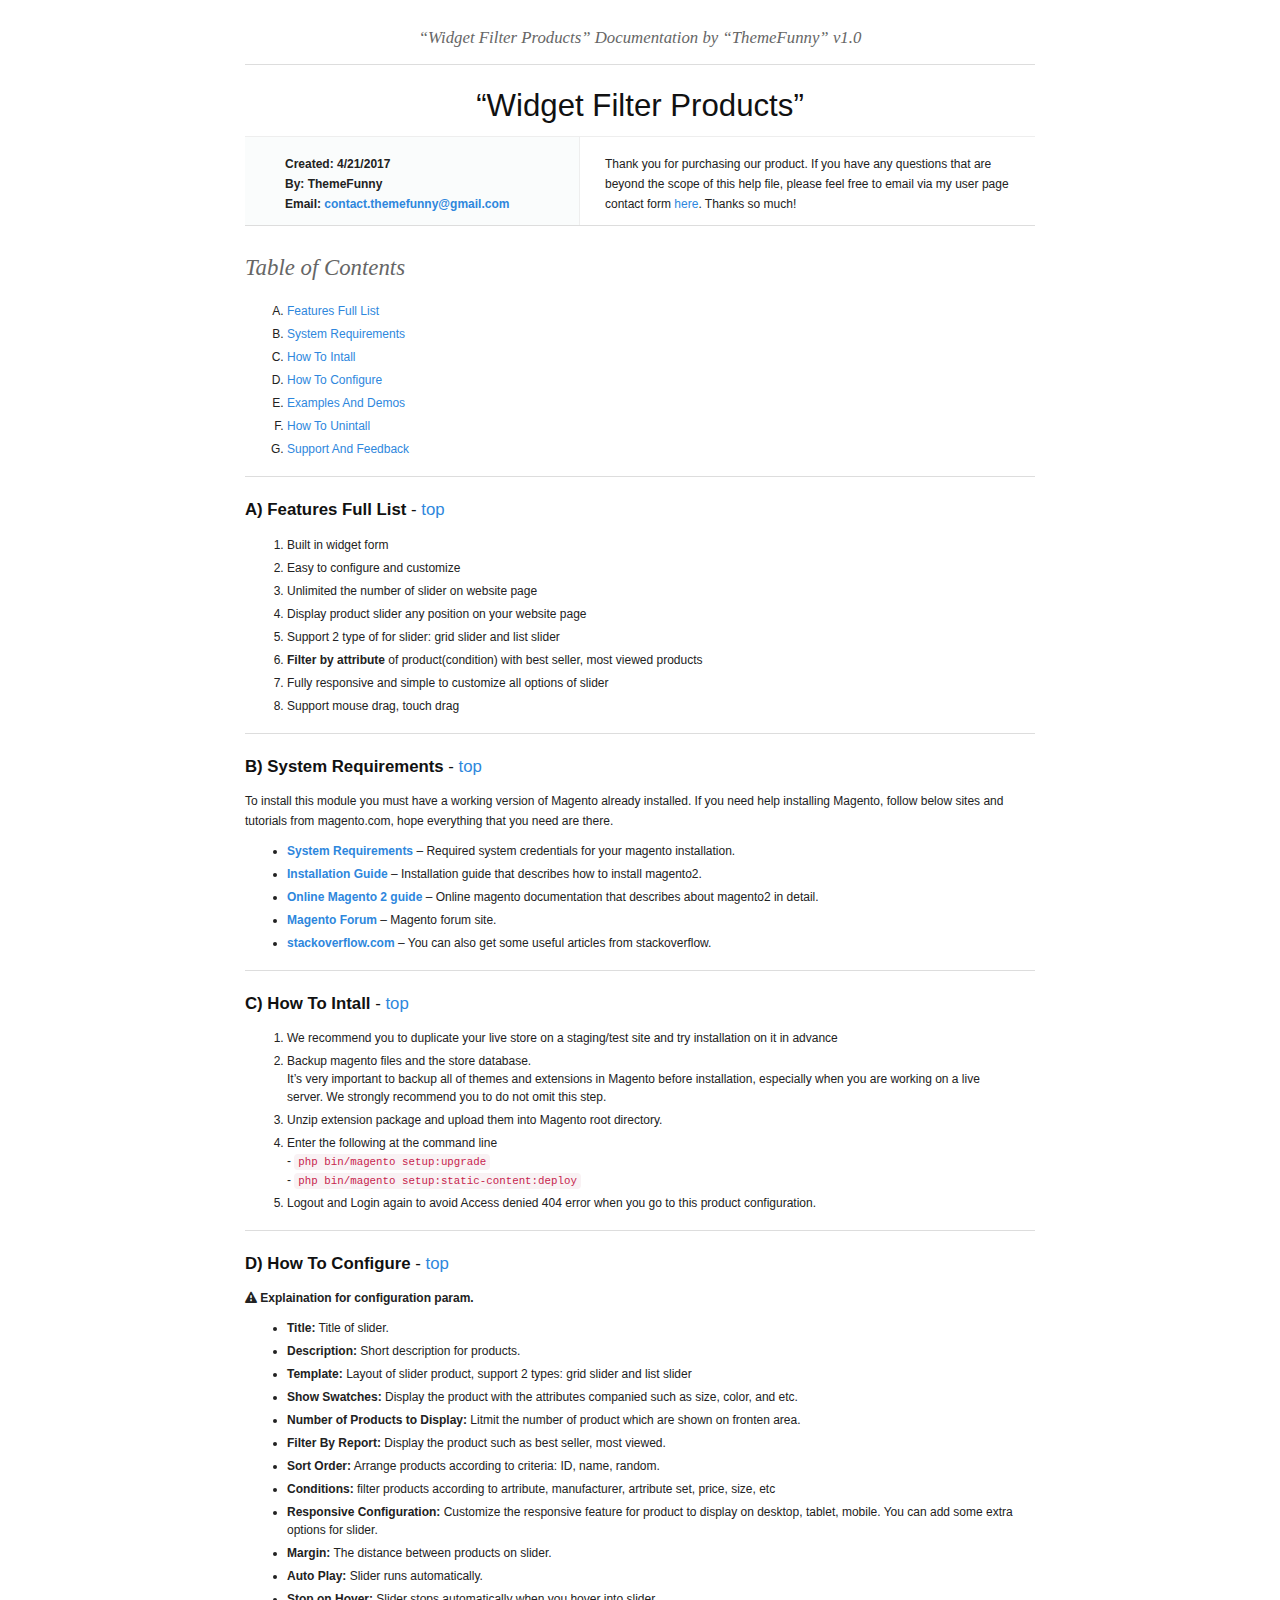
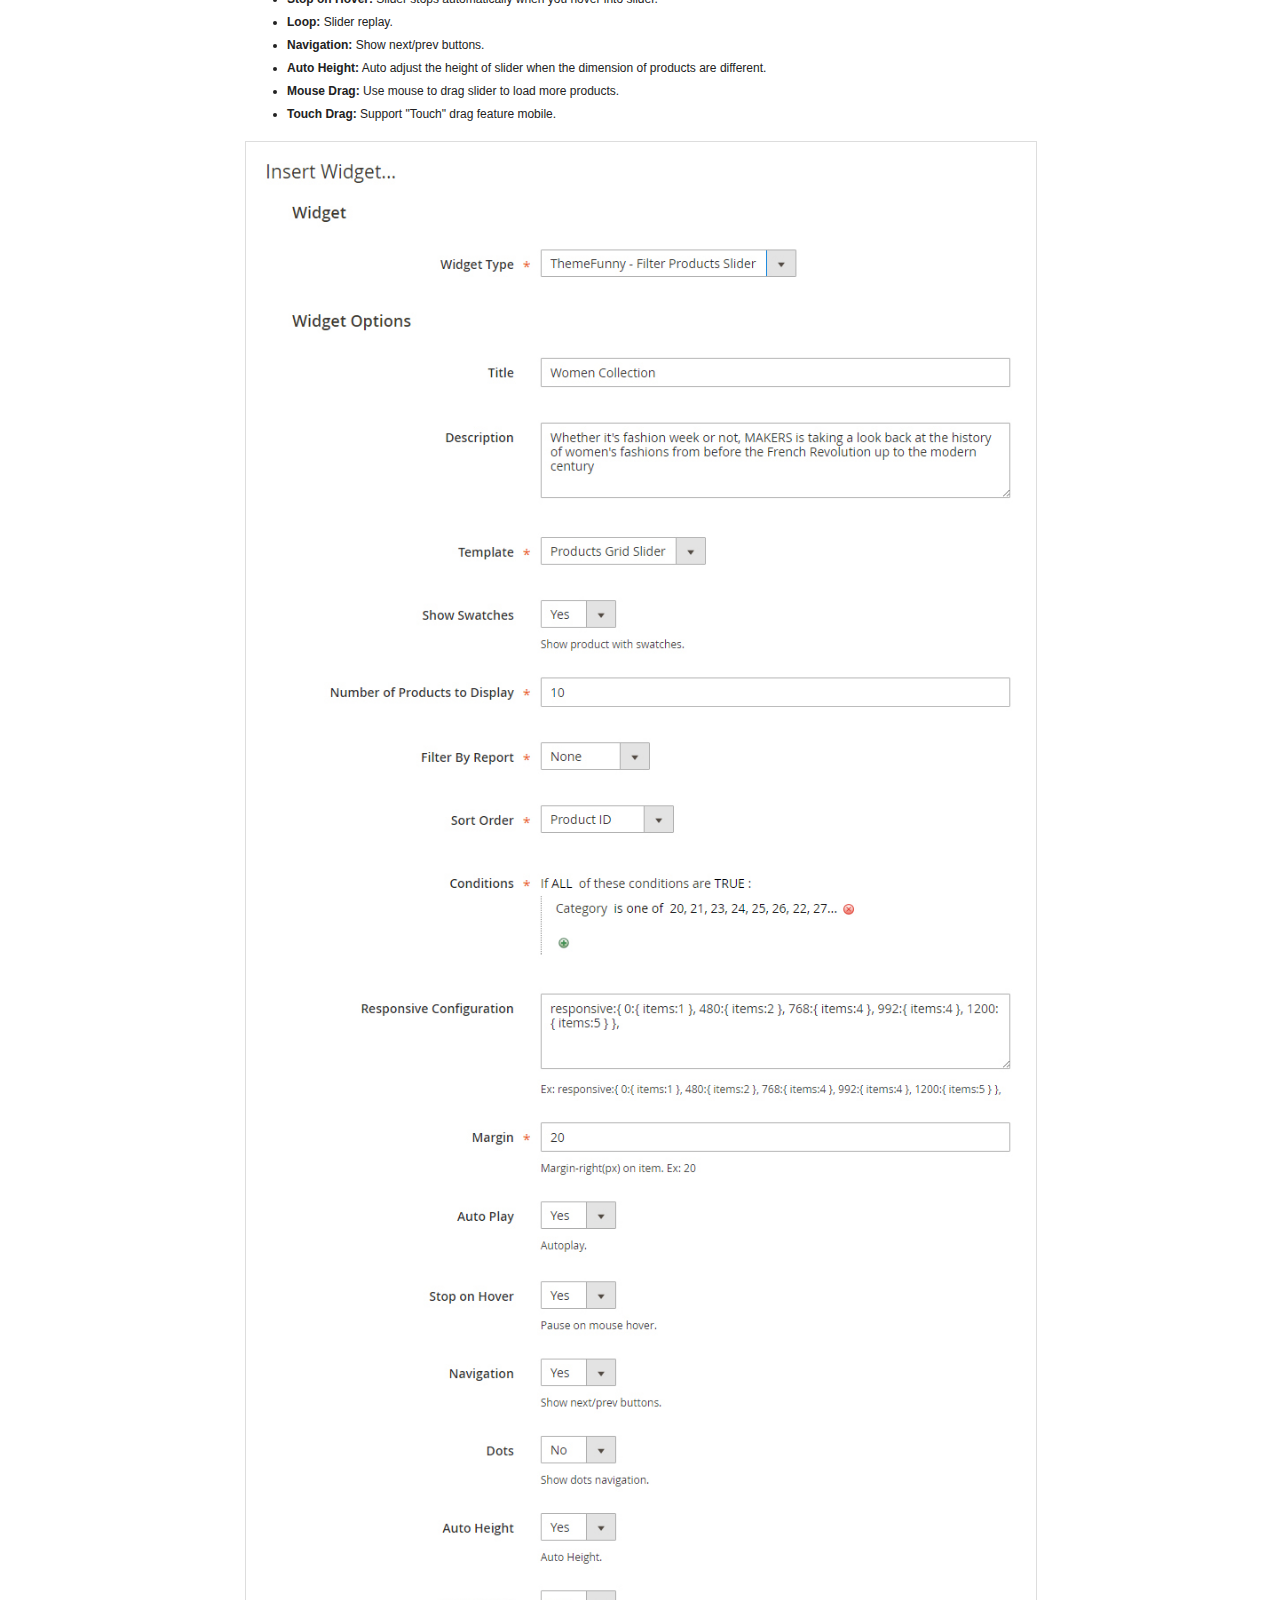
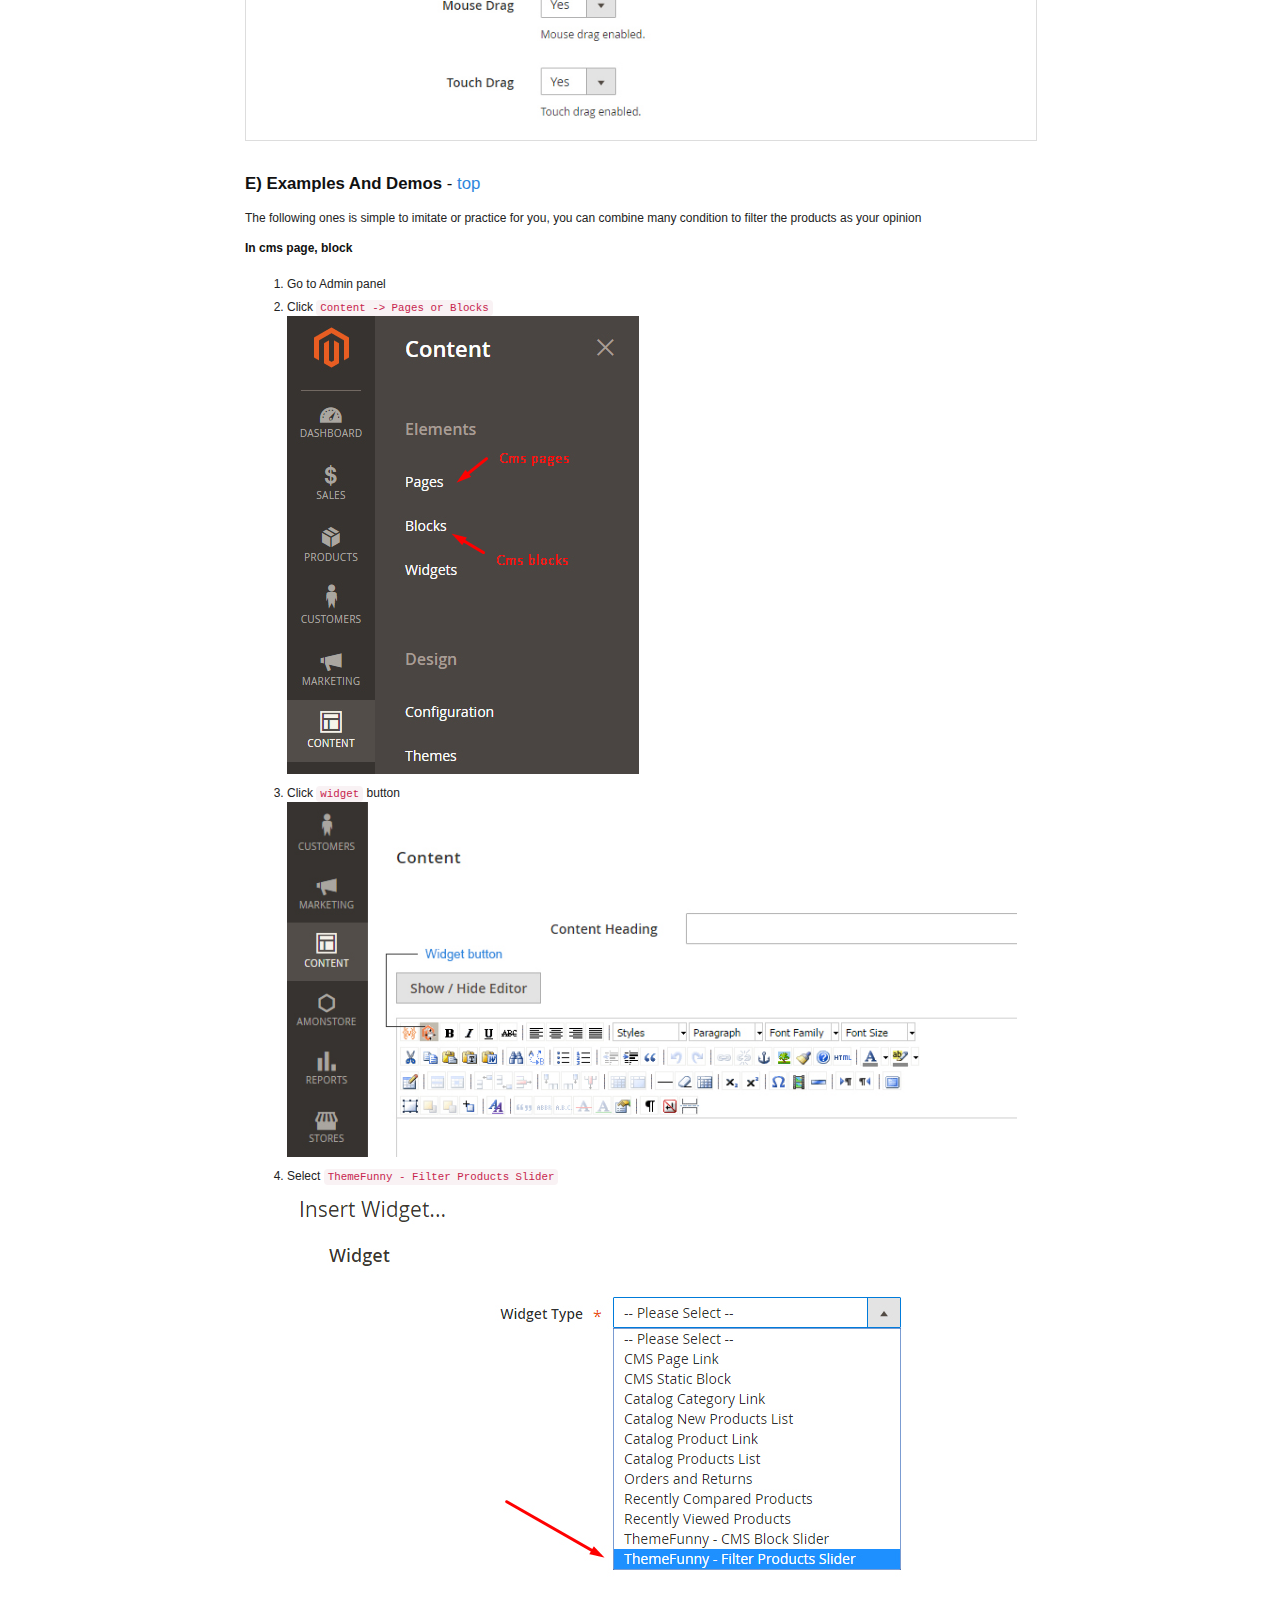
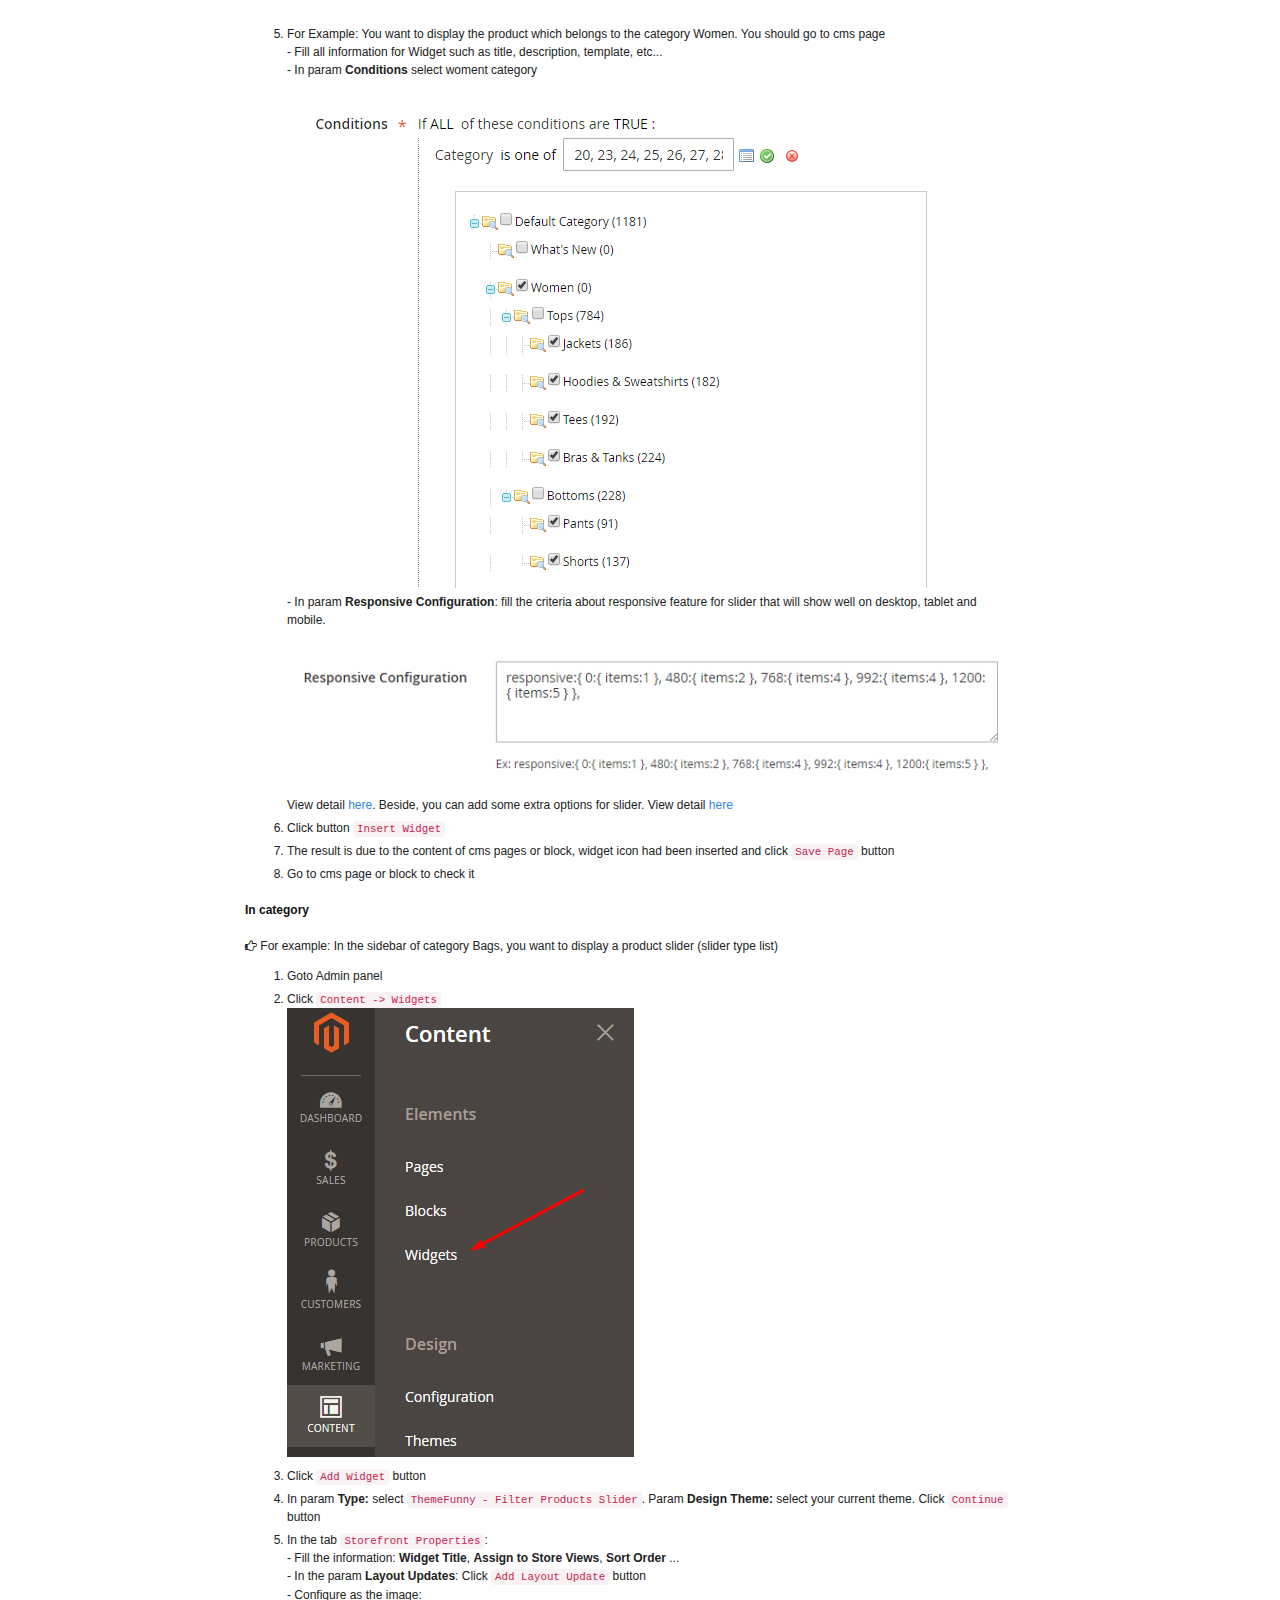
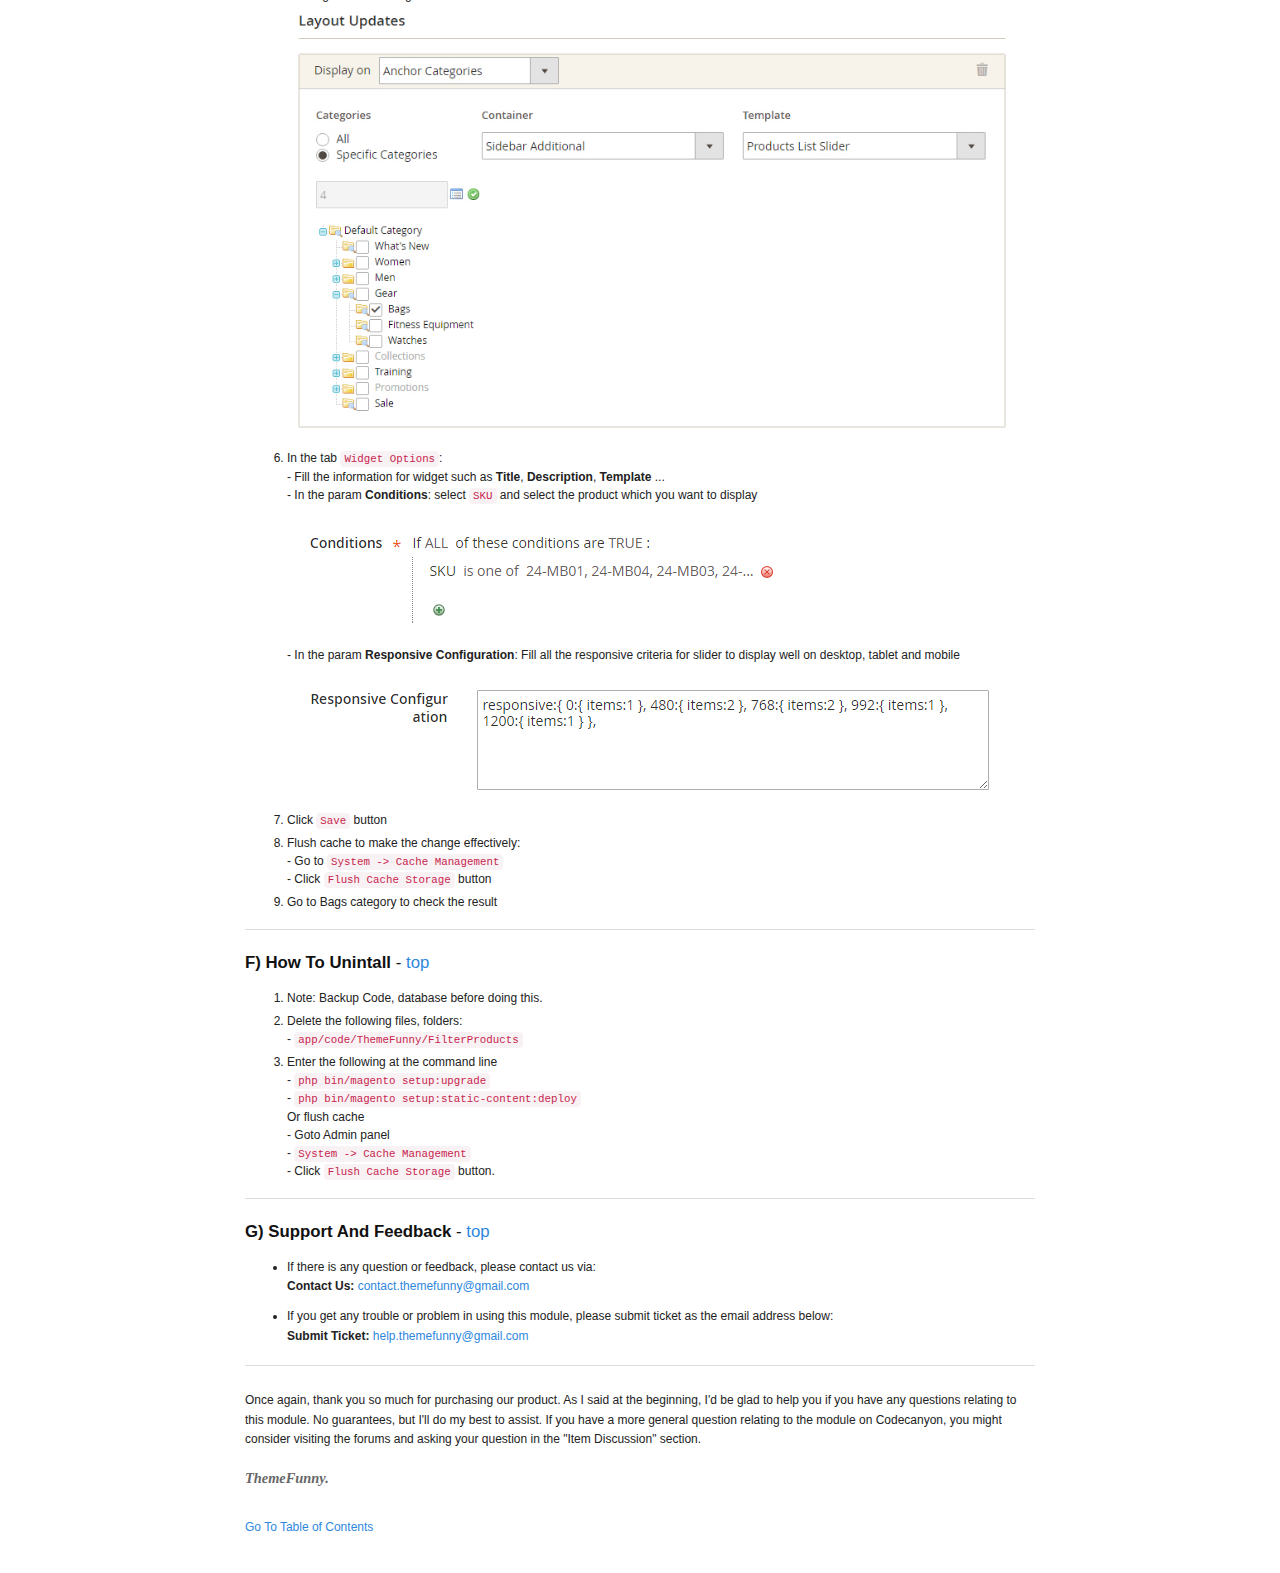
<file: widget-filter-products/index.html>
<!DOCTYPE HTML PUBLIC "-//W3C//DTD HTML 4.01//EN" "http://www.w3.org/TR/html4/strict.dtd">
<head lang="en">
	<meta http-equiv="content-type" content="text/html;charset=utf-8">
	<title>ThemeFunny - Filter Products Slider</title>
	<!-- Framework CSS -->
	<link rel="stylesheet" href="assets/lib/font-awesome/css/font-awesome.min.css" type="text/css" />
	<link rel="stylesheet" href="assets/lib/fancybox/jquery.fancybox.css" type="text/css" />
	<link rel="stylesheet" href="assets/blueprint-css/screen.css" type="text/css" media="screen, projection">
	<link rel="stylesheet" href="assets/blueprint-css/print.css" type="text/css" media="print">
	<!--[if lt IE 8]><link rel="stylesheet" href="assets/blueprint-css/ie.css" type="text/css" media="screen, projection"><![endif]-->
	<link rel="stylesheet" href="assets/blueprint-css/plugins/fancy-type/screen.css" type="text/css" media="screen, projection">
	<script src="assets/js/jquery-2.1.4.min.js"></script>
	<script src="assets/lib/fancybox/jquery.fancybox.pack.js"></script>
	<script src="assets/js/main.js"></script>
	<style type="text/css" media="screen">
		table, hr, .box { margin-bottom:25px; }
		p{margin-bottom:10px;}
		.box p { margin-bottom:10px; }
	</style>
</head>


<body>
	<div class="container">
	
		<h3 class="center alt">&ldquo;Widget Filter Products&rdquo; Documentation by &ldquo;ThemeFunny&rdquo; v1.0</h3>
		
		<hr>
		
		<h1 class="center">&ldquo;Widget Filter Products&rdquo;</h1>
		
		<div class="borderTop">
			<div class="span-7 colborder info prepend-1">
				<p class="prepend-top">
					<strong>
					Created: 4/21/2017<br>
					By: ThemeFunny<br>
					Email: <a href="mailto:contact.themefunny@gmail.com">contact.themefunny@gmail.com</a><br>
					</strong>
				</p>
			</div><!-- end div .span-6 -->		
	
			<div class="span-11 last">
				<p class="prepend-top append-0">Thank you for purchasing our product. If you have any questions that are beyond the scope of this help file, please feel free to email via my user page contact form <a target="_blank" href="https://themeforest.net/user/themefunny">here</a>. Thanks so much!</p>
			</div>
		</div><!-- end div .borderTop -->
		
		<hr>
		
		<h2 id="toc" class="alt">Table of Contents</h2>
		<ol class="alpha">
			<li><a href="#features-full-list">Features Full List</a></li>
			<li><a href="#system-requirements">System Requirements</a></li>
			<li><a href="#how-to-intall">How To Intall</a></li>
			<li><a href="#how-to-configure">How To Configure</a></li>
			<li><a href="#examples-and-demos">Examples And Demos</a></li>
			<li><a href="#how-to-unintall">How To Unintall</a></li>
			<li><a href="#support-and-feedback">Support And Feedback</a></li>
		</ol>
		
		<hr>
		
		<h3 id="features-full-list"><strong>A) Features Full List</strong> - <a href="#toc">top</a></h3>
		
		<ol>
			<li>Built in widget form</li>
			<li>Easy to configure and customize</li>
			<li>Unlimited the number of slider on website page</li>
			<li>Display product slider any position on your website page</li>
			<li>Support 2 type of for slider: grid slider and list slider </li>
			<li><b>Filter by attribute</b> of product(condition) with best seller, most viewed products </li>
			<li>Fully responsive and simple to customize all options of slider</li>
			<li>Support mouse drag, touch drag</li>
		</ol>
		
		<hr>
		
		<h3 id="system-requirements"><strong>B) System Requirements</strong> - <a href="#toc">top</a></h3>
		
		<p>To install this module you must have a working version of Magento already installed. If you need help installing Magento, follow below sites and tutorials from magento.com, hope everything that you need are there.</p>
		
		<ul>
			<li><a href="http://devdocs.magento.com/guides/v2.1/install-gde/system-requirements-tech.html" target="blank"><b>System Requirements</b></a> &ndash; Required system credentials for your magento installation.</li>
			<li><a href="http://devdocs.magento.com/guides/v2.0/install-gde/bk-install-guide.html" target="blank"><b>Installation Guide</b></a> &ndash; Installation guide that describes how to install magento2.</li>
			<li><a href="http://docs.magento.com/m2/ce/user_guide/getting-started.html" target="blank"><b>Online Magento 2 guide</b></a> &ndash; Online magento documentation that describes about magento2 in detail.</li>
			<li><a href="https://community.magento.com/" target="blank"><b>Magento Forum</b></a> &ndash; Magento forum site.</li>
			<li><a href="http://stackoverflow.com/questions/tagged/magento" target="blank"><b>stackoverflow.com</b></a> &ndash; You can also get some useful articles from stackoverflow.</li>
		</ul>
		
		<hr>
		
		<h3 id="how-to-intall"><strong>C) How To Intall</strong> - <a href="#toc">top</a></h3>
		
		<ol>
			<li>We recommend you to duplicate your live store on a staging/test site and try installation on it in advance</li>
			<li>
				Backup magento files and the store database.<br>
				It’s very important to backup all of themes and extensions in Magento before installation, especially when you are working on a live server. We strongly recommend you to do not omit this step.
			</li>
			<li>Unzip extension package and upload them into Magento root directory.</li>
			<li>
				Enter the following at the command line<br>
				- <code>php bin/magento setup:upgrade</code><br>
				- <code>php bin/magento setup:static-content:deploy</code>
			</li>
			<li>Logout and Login again to avoid Access denied 404 error when you go to this product configuration.</li>
		</ol>
		
		<hr>
		
		<h3 id="how-to-configure"><strong>D) How To Configure</strong> - <a href="#toc">top</a></h3>
		
		<p><i class="fa fa-exclamation-triangle"></i> <b>Explaination for configuration param.</b></p>
		
		<ul>
			<li><b>Title:</b> Title of slider.</li>
			<li><b>Description:</b> Short description for products.</li>
			<li><b>Template:</b> Layout of slider product, support 2 types: grid slider and list slider</li>
			<li><b>Show Swatches:</b> Display the product with the attributes companied such as size, color, and etc.</li>
			<li><b>Number of Products to Display:</b> Litmit the number of product which are shown on fronten area.</li>
			<li><b>Filter By Report:</b> Display the product such as best seller, most viewed.</li>
			<li><b>Sort Order:</b> Arrange products according to criteria: ID, name, random.</li>
			<li><b>Conditions:</b> filter products according to artribute, manufacturer, artribute set, price, size, etc</li>
			<li><b>Responsive Configuration:</b> Customize the responsive feature for product to display on desktop, tablet, mobile. You can add some extra options for slider.</li>
			<li><b>Margin:</b> The distance between products on slider.</li>
			<li><b>Auto Play:</b> Slider runs automatically.</li>
			<li><b>Stop on Hover:</b> Slider stops automatically when you hover into slider.</li>
			<li><b>Loop:</b> Slider replay.</li>
			<li><b>Navigation:</b> Show next/prev buttons.</li>
			<li><b>Auto Height:</b> Auto adjust the height of slider when the dimension of products are different.</li>
			<li><b>Mouse Drag:</b> Use mouse to drag slider to load more products.</li>
			<li><b>Touch Drag:</b> Support "Touch" drag feature mobile.</li>
		</ul>
		
		<img style="border: 1px solid #ddd; padding-bottom: 20px; margin-bottom: 30px;" src="assets/images/demo/demo-config.jpg" alt="Demo Configuration"/>

		<h3 id="examples-and-demos"><strong>E) Examples And Demos</strong> - <a href="#toc">top</a></h3>
		
		<p>The following ones is simple to imitate or practice for you, you can combine many condition to filter the products as your opinion</p>
		
		<h5>In cms page, block</h5>
		
		<ol>
			<li>Go to Admin panel</li>
			<li>Click <code>Content -&gt; Pages or Blocks</code><br>
				<img src="assets/images/demo/cms-page-block.jpg" alt="Cms page, cms blog" />
			</li>
			<li>Click <code>widget</code> button
				<img src="assets/images/demo/widget-button.jpg" alt="Widget Button" />
			</li>
			<li>Select <code>ThemeFunny - Filter Products Slider</code>
				<img src="assets/images/demo/widget-name.jpg" alt="Filter Products Slider" />
			</li>
			<li>For Example: You want to display the product which belongs to the category Women. You should go to cms page<br>
				- Fill all information for Widget such as title, description, template, etc...<br>
				- In param <b>Conditions</b> select woment category
					<img src="assets/images/demo/condition.jpg" alt="Conditions" /><br>
				- In param <b>Responsive Configuration</b>: fill the criteria about responsive feature for slider that will show well on desktop, tablet and mobile.
					<img src="assets/images/demo/responsive.jpg" alt="Responsive" /><br>
						View detail <a title="Responsive demo" target="_blank" href="https://owlcarousel2.github.io/OwlCarousel2/demos/responsive.html">here</a>. 
						Beside, you can add some extra options for slider. View detail <a title="Options" target="_blank" href="https://owlcarousel2.github.io/OwlCarousel2/docs/api-options.html">here</a>
			</li>
			<li>Click button <code>Insert Widget</code></li>
			<li>The result is due to the content of cms pages or block, widget icon had been inserted and click <code>Save Page</code> button</li>
			<li>Go to cms page or block to check it</li>
		</ol>
		
		<h5>In category</h5>
		
		<p><i class="fa fa-hand-o-right"></i> For example: In the sidebar of category Bags, you want to display a product slider (slider type list)</p>
		
		<ol>
			<li>Goto Admin panel</li>
			<li>Click <code>Content -&gt; Widgets</code><br>
				<img src="assets/images/demo/widgets.jpg" alt="Widget" />
			</li>
			<li>Click <code>Add Widget</code> button</li>
			<li>In param <b>Type:</b> select <code>ThemeFunny - Filter Products Slider</code>. Param <b>Design Theme:</b> select your current theme. Click <code>Continue</code> button</li>
			<li>In the tab <code>Storefront Properties</code>: <br>
				- Fill the information: <b>Widget Title</b>, <b>Assign to Store Views</b>, <b>Sort Order</b> ...<br>
				- In the param <b>Layout Updates</b>: Click <code>Add Layout Update</code> button <br>
				- Configure as the image:
				<img src="assets/images/demo/anchor_categories.jpg" alt="Anchor Categories" />
			</li>
			<li>In the tab <code>Widget Options</code>:<br>
				- Fill the information for widget such as <b>Title</b>, <b>Description</b>, <b>Template</b> ...<br>
				- In the param <b>Conditions</b>: select <code>SKU</code> and select the product which you want to display
				<img src="assets/images/demo/sku.jpg" alt="SKU" /><br>
				- In the param <b>Responsive Configuration</b>: Fill all the responsive criteria for slider to display well on desktop, tablet and mobile
				<img src="assets/images/demo/responsive_sidebar.jpg" alt="Responsive" />
			</li>
			<li>Click <code>Save</code> button</li>
			<li>Flush cache to make the change effectively:<br>
				- Go to <code>System -&gt; Cache Management</code><br>
				- Click <code>Flush Cache Storage</code> button
			</li>
			<li>Go to Bags category to check the result</li>
		</ol>
		
		<hr>
		
		<h3 id="how-to-unintall"><strong>F) How To Unintall</strong> - <a href="#toc">top</a></h3>
		
		<ol>
			<li>Note: Backup Code, database before doing this.</li>
			<li>
				Delete the following files, folders:<br>
				- <code>app/code/ThemeFunny/FilterProducts</code>
			</li>
			<li>
				Enter the following at the command line<br>
				- <code>php bin/magento setup:upgrade</code><br>
				- <code>php bin/magento setup:static-content:deploy</code><br>
				Or flush cache<br>
				- Goto Admin panel<br>
				- <code>System -&gt; Cache Management</code><br>
				- Click <code>Flush Cache Storage</code> button.
			
			</li>
		</ol>
		
		<hr>
		
		<h3 id="support-and-feedback"><strong>G) Support And Feedback</strong> - <a href="#toc">top</a></h3>
		
		<ul>
			<li>
				<p>
					If there is any question or feedback, please contact us via:<br>
					<b>Contact Us:</b> <a href="mailto:contact.themefunny@gmail.com" title="Contact Us">contact.themefunny@gmail.com</a>
				</p>
			</li>
			
			<li>
				<p>
					If you get any trouble or problem in using this module, please submit ticket as the email address below:<br>
					<b>Submit Ticket:</b> <a href="mailto:help.themefunny@gmail.com" title="Contact Us">help.themefunny@gmail.com</a>
				</p>
			</li>
		</ul>
		
		<hr>
		
		<p>Once again, thank you so much for purchasing our product. As I said at the beginning, I'd be glad to help you if you have any questions relating to this module. No guarantees, but I'll do my best to assist. If you have a more general question relating to the module on Codecanyon, you might consider visiting the forums and asking your question in the "Item Discussion" section.</p> 
		
		<p class="append-bottom alt large"><strong>ThemeFunny.</strong></p>
		<p><a href="#toc">Go To Table of Contents</a></p>
		
		<hr class="space">
	</div><!-- end div .container -->
</body>
</html>
</file>
<file: css/styles.css>
html,
body,
.content-documents,
.content-documents > .container,
.content-documents > .container > .content{
    height: 100%;
}

body {
    font-size: 14px;
}

.copyright{
    font-size: 12px;
    padding-top: 30px;
    color: #666;
}

.content-documents .left-container,
.content-documents .right-container {
    height: 100%;
    padding: 50px 15px;
}

.content-documents .left-container .column-container {
    height: 100%;
    overflow-y: auto;
}

.content-documents .right-container .column-container {
    height: 100%;
    position: relative;
    top: -60px;
    padding-top: 60px;
}

.content-documents .right-container .column-container .description-modules {
    height: 100%;
    overflow-y: auto;
}

.logo {
    font-size: 22px;
    font-weight: 700;
}

.left-container {
    float: left;
    padding: 0 15px;
    width: 41.666667%;
}

.right-container {
    float: left;
    padding: 0 15px;
    width: 58.333333%;
}

.description-modules .des-md {
    display: none;
    padding: 20px;
    background-color: #f5f5f5;
    border-radius: 0 0 6px 6px;
    -webkit-border-radius: 0 0 6px 6px;
    transition: .2s;
    -webkit-transition: .2s;
}

.description-modules .des-md.show {
    display: block;
}

.list-modules > ul {
    margin: 0;
    padding: 0;
    list-style: none;
}

.list-modules > ul > li {
    border-bottom: 1px solid #ddd;
}

.list-modules > ul > li > h2 {
    margin: 0;
    padding: 0;
    font-size: 100%;
}

.list-modules > ul > li > h2 > a {
    display: block;
    padding: 10px 0;
    text-decoration: none;
}

.list-modules > ul > li.active > h2 > a{
    color: #0056b3;
    font-weight: 700;
}

.heading-top-description {
    height: 60px;
    background-color: #f5f5f5;
    position: relative;
    padding: 15px 20px;
    border-bottom: 1px solid #ddd;
    z-index: 50;
    border-radius: 6px 6px 0 0;
    -webkit-border-radius: 6px 6px 0 0;
}

.heading-top-description a {
    float: right;
    margin-left: 5px;
    font-size: 12px;
    text-transform: uppercase;
    font-weight: 700;
}

.heading-top-description b {
    display: inline-block;
    margin-top: 6px;
}
</file>
<file: ajax-layer-navigation/assets/blueprint-css/screen.css>
/* -----------------------------------------------------------------------


 Blueprint CSS Framework 0.9
 http://blueprintcss.org

   * Copyright (c) 2007-Present. See LICENSE for more info.
   * See README for instructions on how to use Blueprint.
   * For credits and origins, see AUTHORS.
   * This is a compressed file. See the sources in the 'src' directory.

----------------------------------------------------------------------- */

/* reset.css */
html, body, div, span, object, iframe, h1, h2, h3, h4, h5, h6, p, blockquote, pre, a, abbr, acronym, address, code, del, dfn, em, img, q, dl, dt, dd, ol, ul, li, fieldset, form, label, legend, table, caption, tbody, tfoot, thead, tr, th, td {margin:0;padding:0;border:0;font-weight:inherit;font-style:inherit;font-size:100%;font-family:inherit;vertical-align:baseline;}
body {line-height:1.5;}
table {border-collapse:separate;border-spacing:0;}
caption, th, td {text-align:left;font-weight:normal;}
table, td, th {vertical-align:middle;}
blockquote:before, blockquote:after, q:before, q:after {content:"";}
blockquote, q {quotes:"" "";}
a img {border:none;}

/* custom.css */
.info { background:#fafcfc; }
.borderTop { border-top: 1px solid #eee;}
.append-0 {padding-right:20px;}

/* typography.css */
body {font-size:12px;color:#222;background:#fff;font-family:"Helvetica Neue", Arial, Helvetica, sans-serif;padding-top:30px;}
h1, h2, h3, h4, h5, h6 {font-weight:normal;color:#111;}
h1 {font-size:2.6em;line-height:1;margin-bottom:0.5em;}
h2 {font-size:1.9em;margin-bottom:0.75em;}
h3 {font-size:1.4em;line-height:1;margin-bottom:1em;}
h4 {font-size:1.1em;line-height:1.25;margin-bottom:1.25em;}
h5 {font-size:1em;font-weight:bold;margin-bottom:1.5em;}
h6 {font-size:1em;font-weight:bold;}
h1 img, h2 img, h3 img, h4 img, h5 img, h6 img {margin:0;}
p {margin:0 0 1.5em;line-height:1.65em;}
p img.left {float:left;margin:1.5em 1.5em 1.5em 0;padding:0;}
p img.right {float:right;margin:1.5em 0 1.5em 1.5em;}
a {color:#2e87dd;text-decoration:none;}
a:hover, a:focus{color:#2a6496;text-decoration:underline;}
blockquote {margin:1.5em;color:#666;font-style:italic;}
strong {font-weight:bold;}
em, dfn {font-style:italic;}
dfn {font-weight:bold;}
sup, sub {line-height:0;}
abbr, acronym {border-bottom:1px dotted #666;}
address {margin:0 0 1.5em;font-style:italic;}
del {color:#666;}
pre {margin:1.5em 0;white-space:pre;}
pre, code, tt {font:13px 'andale mono', 'lucida console', monospace;line-height:1.5;}
li ul, li ol {margin:0 1.5em;}
ul, ol {margin:0 1.5em 1.5em 3.5em;}
ul li, ol li{margin-bottom: 5px;}
ul {list-style-type:disc;}
ol {list-style-type:decimal;}
ol.alpha {list-style:upper-alpha;}
dl {margin:0 0 1.5em 0;}
dl dt {font-weight:bold;}
dd {margin-left:1.5em;}
table {margin-bottom:1.4em;width:100%;}
th {font-weight:bold;}
thead th {background:#c3d9ff;}
th, td, caption {padding:4px 10px 4px 5px;}
tr.even td {background:#e5ecf9;}
tfoot {font-style:italic;}
caption {background:#eee;}
img{width: auto;max-width:100%;}
.small {font-size:.85em;margin-bottom:1.875em;line-height:1.875em;}
.large {font-size:1.2em;line-height:2.5em;margin-bottom:1.25em;}
.hide {display:none;}
.quiet {color:#666;}
.loud {color:#000;}
.highlight {background:#ff0;}
.added {background:#060;color:#fff;}
.removed {background:#900;color:#fff;}
.first {margin-left:0;padding-left:0;}
.last {margin-right:0;padding-right:0;}
.top {margin-top:0;padding-top:0;}
.bottom {margin-bottom:0;padding-bottom:0;}
.center {text-align:center;}

/* forms.css */
label {font-weight:bold;}
fieldset {padding:1.4em;margin:0 0 1.5em 0;border:1px solid #ccc;}
legend {font-weight:bold;font-size:1.2em;}
input[type=text], input[type=password], input.text, input.title, textarea, select {background-color:#fff;border:1px solid #bbb;}
input[type=text]:focus, input[type=password]:focus, input.text:focus, input.title:focus, textarea:focus, select:focus {border-color:#666;}
input[type=text], input[type=password], input.text, input.title, textarea, select {margin:0.5em 0;}
input.text, input.title {width:300px;padding:5px;}
input.title {font-size:1.5em;}
textarea {width:390px;height:250px;padding:5px;}
input[type=checkbox], input[type=radio], input.checkbox, input.radio {position:relative;top:.25em;}
form.inline {line-height:3;}
form.inline p {margin-bottom:0;}
.error, .notice, .success {padding:.8em;margin-bottom:1em;border:2px solid #ddd;}
.error {background:#FBE3E4;color:#8a1f11;border-color:#FBC2C4;}
.notice {background:#FFF6BF;color:#514721;border-color:#FFD324;}
.success {background:#E6EFC2;color:#264409;border-color:#C6D880;}
.error a {color:#8a1f11;}
.notice a {color:#514721;}
.success a {color:#264409;}
code {background-color: #f9f2f4;border-radius: 4px;color: #c7254e;font-size:90%;padding: 2px 4px;white-space: nowrap;font-family:Monaco,Menlo,Consolas,"Courier New",monospace}

/* grid.css */
.container {width:790px;margin:0 auto;}
.showgrid {background:url(src/grid.png);}
.column, div.span-1, div.span-2, div.span-3, div.span-4, div.span-5, div.span-6, div.span-7, div.span-8, div.span-9, div.span-10, div.span-11, div.span-12, div.span-13, div.span-14, div.span-15, div.span-16, div.span-17, div.span-18, div.span-19, div.span-20, div.span-21, div.span-22, div.span-23, div.span-24 {float:left;margin-right:10px;}
.last, div.last {margin-right:0;}
.span-1 {width:30px;}
.span-2 {width:70px;}
.span-3 {width:110px;}
.span-4 {width:150px;}
.span-5 {width:190px;}
.span-6 {width:230px;}
.span-7 {width:270px;}
.span-8 {width:310px;}
.span-9 {width:350px;}
.span-10 {width:390px;}
.span-11 {width:430px;}
.span-12 {width:470px;}
.span-13 {width:510px;}
.span-14 {width:550px;}
.span-15 {width:590px;}
.span-16 {width:630px;}
.span-17 {width:670px;}
.span-18 {width:710px;}
.span-19 {width:750px;}
.span-20 {width:790px;}
.span-21 {width:830px;}
.span-22 {width:870px;}
.span-23 {width:910px;}
.span-24, div.span-24 {width:950px;margin:0;}
input.span-1, textarea.span-1, input.span-2, textarea.span-2, input.span-3, textarea.span-3, input.span-4, textarea.span-4, input.span-5, textarea.span-5, input.span-6, textarea.span-6, input.span-7, textarea.span-7, input.span-8, textarea.span-8, input.span-9, textarea.span-9, input.span-10, textarea.span-10, input.span-11, textarea.span-11, input.span-12, textarea.span-12, input.span-13, textarea.span-13, input.span-14, textarea.span-14, input.span-15, textarea.span-15, input.span-16, textarea.span-16, input.span-17, textarea.span-17, input.span-18, textarea.span-18, input.span-19, textarea.span-19, input.span-20, textarea.span-20, input.span-21, textarea.span-21, input.span-22, textarea.span-22, input.span-23, textarea.span-23, input.span-24, textarea.span-24 {border-left-width:1px!important;border-right-width:1px!important;padding-left:5px!important;padding-right:5px!important;}
input.span-1, textarea.span-1 {width:18px!important;}
input.span-2, textarea.span-2 {width:58px!important;}
input.span-3, textarea.span-3 {width:98px!important;}
input.span-4, textarea.span-4 {width:138px!important;}
input.span-5, textarea.span-5 {width:178px!important;}
input.span-6, textarea.span-6 {width:218px!important;}
input.span-7, textarea.span-7 {width:258px!important;}
input.span-8, textarea.span-8 {width:298px!important;}
input.span-9, textarea.span-9 {width:338px!important;}
input.span-10, textarea.span-10 {width:378px!important;}
input.span-11, textarea.span-11 {width:418px!important;}
input.span-12, textarea.span-12 {width:458px!important;}
input.span-13, textarea.span-13 {width:498px!important;}
input.span-14, textarea.span-14 {width:538px!important;}
input.span-15, textarea.span-15 {width:578px!important;}
input.span-16, textarea.span-16 {width:618px!important;}
input.span-17, textarea.span-17 {width:658px!important;}
input.span-18, textarea.span-18 {width:698px!important;}
input.span-19, textarea.span-19 {width:738px!important;}
input.span-20, textarea.span-20 {width:778px!important;}
input.span-21, textarea.span-21 {width:818px!important;}
input.span-22, textarea.span-22 {width:858px!important;}
input.span-23, textarea.span-23 {width:898px!important;}
input.span-24, textarea.span-24 {width:938px!important;}
.append-1 {padding-right:40px;}
.append-2 {padding-right:80px;}
.append-3 {padding-right:120px;}
.append-4 {padding-right:160px;}
.append-5 {padding-right:200px;}
.append-6 {padding-right:240px;}
.append-7 {padding-right:280px;}
.append-8 {padding-right:320px;}
.append-9 {padding-right:360px;}
.append-10 {padding-right:400px;}
.append-11 {padding-right:440px;}
.append-12 {padding-right:480px;}
.append-13 {padding-right:520px;}
.append-14 {padding-right:560px;}
.append-15 {padding-right:600px;}
.append-16 {padding-right:640px;}
.append-17 {padding-right:680px;}
.append-18 {padding-right:720px;}
.append-19 {padding-right:760px;}
.append-20 {padding-right:800px;}
.append-21 {padding-right:840px;}
.append-22 {padding-right:880px;}
.append-23 {padding-right:920px;}
.prepend-1 {padding-left:40px;}
.prepend-2 {padding-left:80px;}
.prepend-3 {padding-left:120px;}
.prepend-4 {padding-left:160px;}
.prepend-5 {padding-left:200px;}
.prepend-6 {padding-left:240px;}
.prepend-7 {padding-left:280px;}
.prepend-8 {padding-left:320px;}
.prepend-9 {padding-left:360px;}
.prepend-10 {padding-left:400px;}
.prepend-11 {padding-left:440px;}
.prepend-12 {padding-left:480px;}
.prepend-13 {padding-left:520px;}
.prepend-14 {padding-left:560px;}
.prepend-15 {padding-left:600px;}
.prepend-16 {padding-left:640px;}
.prepend-17 {padding-left:680px;}
.prepend-18 {padding-left:720px;}
.prepend-19 {padding-left:760px;}
.prepend-20 {padding-left:800px;}
.prepend-21 {padding-left:840px;}
.prepend-22 {padding-left:880px;}
.prepend-23 {padding-left:920px;}
div.border {padding-right:4px;margin-right:5px;border-right:1px solid #eee;}
div.colborder {padding-right:24px;margin-right:25px;border-right:1px solid #eee;}
div.colborderTop {border-top:1px solid #eee;}
.pull-1 {margin-left:-40px;}
.pull-2 {margin-left:-80px;}
.pull-3 {margin-left:-120px;}
.pull-4 {margin-left:-160px;}
.pull-5 {margin-left:-200px;}
.pull-6 {margin-left:-240px;}
.pull-7 {margin-left:-280px;}
.pull-8 {margin-left:-320px;}
.pull-9 {margin-left:-360px;}
.pull-10 {margin-left:-400px;}
.pull-11 {margin-left:-440px;}
.pull-12 {margin-left:-480px;}
.pull-13 {margin-left:-520px;}
.pull-14 {margin-left:-560px;}
.pull-15 {margin-left:-600px;}
.pull-16 {margin-left:-640px;}
.pull-17 {margin-left:-680px;}
.pull-18 {margin-left:-720px;}
.pull-19 {margin-left:-760px;}
.pull-20 {margin-left:-800px;}
.pull-21 {margin-left:-840px;}
.pull-22 {margin-left:-880px;}
.pull-23 {margin-left:-920px;}
.pull-24 {margin-left:-960px;}
.pull-1, .pull-2, .pull-3, .pull-4, .pull-5, .pull-6, .pull-7, .pull-8, .pull-9, .pull-10, .pull-11, .pull-12, .pull-13, .pull-14, .pull-15, .pull-16, .pull-17, .pull-18, .pull-19, .pull-20, .pull-21, .pull-22, .pull-23, .pull-24 {float:left;position:relative;}
.push-1 {margin:0 -40px 1.5em 40px;}
.push-2 {margin:0 -80px 1.5em 80px;}
.push-3 {margin:0 -120px 1.5em 120px;}
.push-4 {margin:0 -160px 1.5em 160px;}
.push-5 {margin:0 -200px 1.5em 200px;}
.push-6 {margin:0 -240px 1.5em 240px;}
.push-7 {margin:0 -280px 1.5em 280px;}
.push-8 {margin:0 -320px 1.5em 320px;}
.push-9 {margin:0 -360px 1.5em 360px;}
.push-10 {margin:0 -400px 1.5em 400px;}
.push-11 {margin:0 -440px 1.5em 440px;}
.push-12 {margin:0 -480px 1.5em 480px;}
.push-13 {margin:0 -520px 1.5em 520px;}
.push-14 {margin:0 -560px 1.5em 560px;}
.push-15 {margin:0 -600px 1.5em 600px;}
.push-16 {margin:0 -640px 1.5em 640px;}
.push-17 {margin:0 -680px 1.5em 680px;}
.push-18 {margin:0 -720px 1.5em 720px;}
.push-19 {margin:0 -760px 1.5em 760px;}
.push-20 {margin:0 -800px 1.5em 800px;}
.push-21 {margin:0 -840px 1.5em 840px;}
.push-22 {margin:0 -880px 1.5em 880px;}
.push-23 {margin:0 -920px 1.5em 920px;}
.push-24 {margin:0 -960px 1.5em 960px;}
.push-1, .push-2, .push-3, .push-4, .push-5, .push-6, .push-7, .push-8, .push-9, .push-10, .push-11, .push-12, .push-13, .push-14, .push-15, .push-16, .push-17, .push-18, .push-19, .push-20, .push-21, .push-22, .push-23, .push-24 {float:right;position:relative;}
.prepend-top {margin-top:1.5em;}
.append-bottom {margin-bottom:1.5em;}
.box {padding:1.5em;margin-bottom:1.5em;background:#E5ECF9;}
hr {background:#ddd;color:#ddd;clear:both;float:none;width:100%;height:1px;margin:0 0 1.45em;border:none;}
hr.space {background:#fff;color:#fff;}
.clearfix:after, .container:after {content:"\0020";display:block;height:0;clear:both;visibility:hidden;overflow:hidden;}
.clearfix, .container {display:block;}
.clear {clear:both;}
</file>
<file: ajax-layer-navigation/assets/blueprint-css/print.css>
/* -----------------------------------------------------------------------


 Blueprint CSS Framework 0.9
 http://blueprintcss.org

   * Copyright (c) 2007-Present. See LICENSE for more info.
   * See README for instructions on how to use Blueprint.
   * For credits and origins, see AUTHORS.
   * This is a compressed file. See the sources in the 'src' directory.

----------------------------------------------------------------------- */

/* print.css */
body {line-height:1.5;font-family:"Helvetica Neue", Arial, Helvetica, sans-serif;color:#000;background:none;font-size:10pt;}
.container {background:none;}
hr {background:#ccc;color:#ccc;width:100%;height:2px;margin:2em 0;padding:0;border:none;}
hr.space {background:#fff;color:#fff;}
h1, h2, h3, h4, h5, h6 {font-family:"Helvetica Neue", Arial, "Lucida Grande", sans-serif;}
code {font:.9em "Courier New", Monaco, Courier, monospace;}
img {float:left;margin:1.5em 1.5em 1.5em 0;}
a img {border:none;}
p img.top {margin-top:0;}
blockquote {margin:1.5em;padding:1em;font-style:italic;font-size:.9em;}
.small {font-size:.9em;}
.large {font-size:1.1em;}
.quiet {color:#999;}
.hide {display:none;}
a:link, a:visited {background:transparent;font-weight:700;text-decoration:underline;}
a:link:after, a:visited:after {content:" (" attr(href) ")";font-size:90%;}
</file>
<file: ajax-layer-navigation/assets/blueprint-css/ie.css>
/* -----------------------------------------------------------------------


 Blueprint CSS Framework 0.9
 http://blueprintcss.org

   * Copyright (c) 2007-Present. See LICENSE for more info.
   * See README for instructions on how to use Blueprint.
   * For credits and origins, see AUTHORS.
   * This is a compressed file. See the sources in the 'src' directory.

----------------------------------------------------------------------- */

/* ie.css */
body {text-align:center;}
.container {text-align:left;}
* html .column, * html div.span-1, * html div.span-2, * html div.span-3, * html div.span-4, * html div.span-5, * html div.span-6, * html div.span-7, * html div.span-8, * html div.span-9, * html div.span-10, * html div.span-11, * html div.span-12, * html div.span-13, * html div.span-14, * html div.span-15, * html div.span-16, * html div.span-17, * html div.span-18, * html div.span-19, * html div.span-20, * html div.span-21, * html div.span-22, * html div.span-23, * html div.span-24 {overflow-x:hidden;}
* html legend {margin:0px -8px 16px 0;padding:0;}
ol {margin-left:2em;}
sup {vertical-align:text-top;}
sub {vertical-align:text-bottom;}
html>body p code {*white-space:normal;}
hr {margin:-8px auto 11px;}
img {-ms-interpolation-mode:bicubic;}
.clearfix, .container {display:inline-block;}
* html .clearfix, * html .container {height:1%;}
fieldset {padding-top:0;}
input.text, input.title {background-color:#fff;border:1px solid #bbb;}
input.text:focus, input.title:focus {border-color:#666;}
input.text, input.title, textarea, select {margin:0.5em 0;}
input.checkbox, input.radio {position:relative;top:.25em;}
form.inline div, form.inline p {vertical-align:middle;}
form.inline label {position:relative;top:-0.25em;}
form.inline input.checkbox, form.inline input.radio, form.inline input.button, form.inline button {margin:0.5em 0;}
button, input.button {position:relative;top:0.25em;}
</file>
<file: ajax-layer-navigation/assets/blueprint-css/plugins/fancy-type/screen.css>
/* -------------------------------------------------------------- 
  
   fancy-type.css
   * Lots of pretty advanced classes for manipulating text.
   
   See the Readme file in this folder for additional instructions.

-------------------------------------------------------------- */

/* Indentation instead of line shifts for sibling paragraphs. */
   /* p + p { text-indent:2em; margin-top:-1.5em; } */
   form p + p  { text-indent: 0; } /* Don't want this in forms. */
   

/* For great looking type, use this code instead of asdf: 
   <span class="alt">asdf</span>  
   Best used on prepositions and ampersands. */
  
.alt { 
  color: #666; 
  font-family: "Warnock Pro", "Goudy Old Style","Palatino","Book Antiqua", Georgia, serif; 
  font-style: italic;
  font-weight: normal;
}


/* For great looking quote marks in titles, replace "asdf" with:
   <span class="dquo">&#8220;</span>asdf&#8221;
   (That is, when the title starts with a quote mark). 
   (You may have to change this value depending on your font size). */  
   
.dquo { margin-left: -.5em; } 


/* Reduced size type with incremental leading
   (http://www.markboulton.co.uk/journal/comments/incremental_leading/)

   This could be used for side notes. For smaller type, you don't necessarily want to 
   follow the 1.5x vertical rhythm -- the line-height is too much. 
   
   Using this class, it reduces your font size and line-height so that for 
   every four lines of normal sized type, there is five lines of the sidenote. eg:

   New type size in em's:
     10px (wanted side note size) / 12px (existing base size) = 0.8333 (new type size in ems)

   New line-height value:
     12px x 1.5 = 18px (old line-height)
     18px x 4 = 72px 
     72px / 5 = 14.4px (new line height)
     14.4px / 10px = 1.44 (new line height in em's) */

p.incr, .incr p {
	font-size: 10px;
	line-height: 1.44em;  
	margin-bottom: 1.5em;
}


/* Surround uppercase words and abbreviations with this class.
   Based on work by Jørgen Arnor Gårdsø Lom [http://twistedintellect.com/] */
   
.caps { 
  font-variant: small-caps; 
  letter-spacing: 1px; 
  text-transform: lowercase; 
  font-size:1.2em;
  line-height:1%;
  font-weight:bold;
  padding:0 2px;
}
</file>
<file: amon-store-theme/assets/css/prettify.css>
.pln{color:#000}@media screen{.str{color:#080}.kwd{color:#008}.com{color:#800}.typ{color:#606}.lit{color:#066}.pun,.opn,.clo{color:#660}.tag{color:#008}.atn{color:#606}.atv{color:#080}.dec,.var{color:#606}.fun{color:red}}@media print,projection{.str{color:#060}.kwd{color:#006;font-weight:bold}.com{color:#600;font-style:italic}.typ{color:#404;font-weight:bold}.lit{color:#044}.pun,.opn,.clo{color:#440}.tag{color:#006;font-weight:bold}.atn{color:#404}.atv{color:#060}}pre.prettyprint{padding:2px;border:1px solid #888}ol.linenums{margin-top:0;margin-bottom:0}li.L0,li.L1,li.L2,li.L3,li.L5,li.L6,li.L7,li.L8{list-style-type:none}li.L1,li.L3,li.L5,li.L7,li.L9{background:#eee}
</file>
<file: amon-store-theme/assets/css/styles.css>
body {
    font-family: 'Roboto', sans-serif;
    font-size: 14px;
    line-height: 1.6;
}

ol li,
ul li {
    margin-bottom: 10px;
}

h1, h2, h3, h4, h5, h6 {
    font-weight: 500;
    margin: 40px 0 10px;
}

h1 {
    font-size: 26px;
}

h2 {
    font-size: 24px;
    position: relative;
}

h2:before {
    content: "";
    display: block;
    width: 2px;
    height: 100%;
    background: #333;
    position: absolute;
    left: -31px;
    top: 0;
}

h3 {
    font-size: 22px;
}

h4 {
    font-size: 20px;
}

h5 {
    font-size: 18px;
}

h6 {
    font-size: 16px;
}

.v-hidden {
    visibility: hidden;
}

img {
    background-color: #fff;
    width: auto;
    max-width: 100%;
    padding: 10px;
    border: 1px solid #ddd;
    border-radius: 4px;
    -webkit-border-radius: 4px;
}

.dropdown-menu {
    font-size: 14px;
}

.dropdown-toggle:after {
    vertical-align: middle;
    margin-left: 5px;
}

.dropdown-item {
    padding: 5px 20px;
}

.dropdown-item:focus,
.dropdown-item:hover {
    background-color: #eee;
}

.button-right {
    float: right;
    margin-right: 20px;
    font-size: 12px;
    text-transform: uppercase;
    padding: 6px 0;
}

.button-right .btn {
    padding-left: 20px;
    padding-right: 20px;
}

.alert-success {
    padding-left: 45px;
    min-height: 55px;
}

.alert-success i {
    position: absolute;
    top: 13px;
    left: 18px;
    font-size: 25px;
}

.tocify {
    background-color: #f4f5f7;
    width: 300px;
    max-height: unset;
    margin: 0;
    top: 40px;
    left: 0;
    bottom: 0;
    padding: 20px;
    border: 1px solid #ddd;
    border-top: none;
    border-radius: 0;
    -webkit-border-radius: 0;
}

.tocify ul, .tocify li {
    width: 100%;
}

.tocify li {
    margin-bottom: 1px;
}

.tocify li.active,
.tocify li:hover {
    background-color: rgba(9, 30, 66, .07);
    border-radius: 4px;
    -webkit-border-radius: 4px;
}

.tocify li.active {
    font-weight: 700;
}

.tocify > .tocify-header:last-child {
    margin-bottom: 50px;
}

.copyright {
    position: fixed;
    bottom: 0;
    font-size: 12px;
    padding: 0 0 0 15px;
}

code {
    background-color: #eee;
    border-radius: 4px;
    color: #c7254e;
    font-size: 100%;
    padding: 2px 4px;
    white-space: nowrap;
    font-family: Monaco, Menlo, Consolas, "Courier New", monospace;
}

.bottom-blank {
    height: 800px;
}

.fixed-header {
    background-color: #0747a6;
    border-bottom: 1px solid #2e3d54;
    position: fixed;
    height: 40px;
    top: 0;
    left: 0;
    right: 0;
    padding: 0 15px;
    z-index: 99;
}

.fixed-header h1 {
    float: left;
    font-size: 20px;
    margin: 0 1px 0 0;
    color: #fff;
    text-transform: uppercase;
}

.fixed-header h1 a {
    padding: 0 20px;
    line-height: 40px;
    display: block;
    color: #fff;
    text-decoration: none;
}

.fixed-header .item-nav {
    float: left;
    margin-right: 1px;
}

.fixed-header .item-nav .btn-dropdown {
    display: block;
    height: 40px;
    line-height: 40px;
    color: #fff;
    text-decoration: none;
    padding: 0 20px;
}

.fixed-header .item-nav .btn-dropdown:focus {
    outline: none !important;
}

.fixed-header h1 a:hover,
.fixed-header .item-nav.show .btn-dropdown,
.fixed-header .item-nav:hover .btn-dropdown {
    background-color: rgba(9, 30, 66, .48);
}

.fixed-header .item-nav .dropdown-menu {
    margin: 0;
    border-top: none;
    border-radius: 0 0 4px 4px;
    -webkit-border-radius: 0 0 4px 4px;
}

.main-container {
    margin-left: 330px;
    margin-right: 30px;
}

.des-max {
    max-width: 800px;
}

.blank-cover {
    height: 600px;
}

.view-image {
    margin-top: 10px;
}

.view-image img {
    display: none;
}

.view-image.active img {
    display: block;
}

.btn {
    font-size: 100%;
}

.btn:focus {
    box-shadow: none;
    -webkit-box-shadow: none;
}

.btn-config {
    width: 100%;
    padding: 8px 20px;
    margin-top: 1px;
    text-align: unset;
    border-radius: 0;
    -webkit-border-radius: 0;
}

.btn-config span {
    float: left;
}

.btn-config i {
    float: right;
    line-height: 1.5;
}

.collapse-config {
    background-color: #f5f5f5;
}

.collapse-config-content {
    padding: 20px;
}
</file>
<file: widget-filter-products/assets/blueprint-css/screen.css>
/* -----------------------------------------------------------------------


 Blueprint CSS Framework 0.9
 http://blueprintcss.org

   * Copyright (c) 2007-Present. See LICENSE for more info.
   * See README for instructions on how to use Blueprint.
   * For credits and origins, see AUTHORS.
   * This is a compressed file. See the sources in the 'src' directory.

----------------------------------------------------------------------- */

/* reset.css */
html, body, div, span, object, iframe, h1, h2, h3, h4, h5, h6, p, blockquote, pre, a, abbr, acronym, address, code, del, dfn, em, img, q, dl, dt, dd, ol, ul, li, fieldset, form, label, legend, table, caption, tbody, tfoot, thead, tr, th, td {margin:0;padding:0;border:0;font-weight:inherit;font-style:inherit;font-size:100%;font-family:inherit;vertical-align:baseline;}
body {line-height:1.5;}
table {border-collapse:separate;border-spacing:0;}
caption, th, td {text-align:left;font-weight:normal;}
table, td, th {vertical-align:middle;}
blockquote:before, blockquote:after, q:before, q:after {content:"";}
blockquote, q {quotes:"" "";}
a img {border:none;}

/* custom.css */
.info { background:#fafcfc; }
.borderTop { border-top: 1px solid #eee;}
.append-0 {padding-right:20px;}

/* typography.css */
body {font-size:12px;color:#222;background:#fff;font-family:"Helvetica Neue", Arial, Helvetica, sans-serif;padding-top:30px;}
h1, h2, h3, h4, h5, h6 {font-weight:normal;color:#111;}
h1 {font-size:2.6em;line-height:1;margin-bottom:0.5em;}
h2 {font-size:1.9em;margin-bottom:0.75em;}
h3 {font-size:1.4em;line-height:1;margin-bottom:1em;}
h4 {font-size:1.1em;line-height:1.25;margin-bottom:1.25em;}
h5 {font-size:1em;font-weight:bold;margin-bottom:1.5em;}
h6 {font-size:1em;font-weight:bold;}
h1 img, h2 img, h3 img, h4 img, h5 img, h6 img {margin:0;}
p {margin:0 0 1.5em;line-height:1.65em;}
p img.left {float:left;margin:1.5em 1.5em 1.5em 0;padding:0;}
p img.right {float:right;margin:1.5em 0 1.5em 1.5em;}
a {color:#2e87dd;text-decoration:none;}
a:hover, a:focus{color:#2a6496;text-decoration:underline;}
blockquote {margin:1.5em;color:#666;font-style:italic;}
strong {font-weight:bold;}
em, dfn {font-style:italic;}
dfn {font-weight:bold;}
sup, sub {line-height:0;}
abbr, acronym {border-bottom:1px dotted #666;}
address {margin:0 0 1.5em;font-style:italic;}
del {color:#666;}
pre {margin:1.5em 0;white-space:pre;}
pre, code, tt {font:13px 'andale mono', 'lucida console', monospace;line-height:1.5;}
li ul, li ol {margin:0 1.5em;}
ul, ol {margin:0 1.5em 1.5em 3.5em;}
ul li, ol li{margin-bottom: 5px;}
ul {list-style-type:disc;}
ol {list-style-type:decimal;}
ol.alpha {list-style:upper-alpha;}
dl {margin:0 0 1.5em 0;}
dl dt {font-weight:bold;}
dd {margin-left:1.5em;}
table {margin-bottom:1.4em;width:100%;}
th {font-weight:bold;}
thead th {background:#c3d9ff;}
th, td, caption {padding:4px 10px 4px 5px;}
tr.even td {background:#e5ecf9;}
tfoot {font-style:italic;}
caption {background:#eee;}
img{width: auto;max-width:100%;}
.small {font-size:.85em;margin-bottom:1.875em;line-height:1.875em;}
.large {font-size:1.2em;line-height:2.5em;margin-bottom:1.25em;}
.hide {display:none;}
.quiet {color:#666;}
.loud {color:#000;}
.highlight {background:#ff0;}
.added {background:#060;color:#fff;}
.removed {background:#900;color:#fff;}
.first {margin-left:0;padding-left:0;}
.last {margin-right:0;padding-right:0;}
.top {margin-top:0;padding-top:0;}
.bottom {margin-bottom:0;padding-bottom:0;}
.center {text-align:center;}

/* forms.css */
label {font-weight:bold;}
fieldset {padding:1.4em;margin:0 0 1.5em 0;border:1px solid #ccc;}
legend {font-weight:bold;font-size:1.2em;}
input[type=text], input[type=password], input.text, input.title, textarea, select {background-color:#fff;border:1px solid #bbb;}
input[type=text]:focus, input[type=password]:focus, input.text:focus, input.title:focus, textarea:focus, select:focus {border-color:#666;}
input[type=text], input[type=password], input.text, input.title, textarea, select {margin:0.5em 0;}
input.text, input.title {width:300px;padding:5px;}
input.title {font-size:1.5em;}
textarea {width:390px;height:250px;padding:5px;}
input[type=checkbox], input[type=radio], input.checkbox, input.radio {position:relative;top:.25em;}
form.inline {line-height:3;}
form.inline p {margin-bottom:0;}
.error, .notice, .success {padding:.8em;margin-bottom:1em;border:2px solid #ddd;}
.error {background:#FBE3E4;color:#8a1f11;border-color:#FBC2C4;}
.notice {background:#FFF6BF;color:#514721;border-color:#FFD324;}
.success {background:#E6EFC2;color:#264409;border-color:#C6D880;}
.error a {color:#8a1f11;}
.notice a {color:#514721;}
.success a {color:#264409;}
code {background-color: #f9f2f4;border-radius: 4px;color: #c7254e;font-size:90%;padding: 2px 4px;white-space: nowrap;font-family:Monaco,Menlo,Consolas,"Courier New",monospace}

/* grid.css */
.container {width:790px;margin:0 auto;}
.showgrid {background:url(src/grid.png);}
.column, div.span-1, div.span-2, div.span-3, div.span-4, div.span-5, div.span-6, div.span-7, div.span-8, div.span-9, div.span-10, div.span-11, div.span-12, div.span-13, div.span-14, div.span-15, div.span-16, div.span-17, div.span-18, div.span-19, div.span-20, div.span-21, div.span-22, div.span-23, div.span-24 {float:left;margin-right:10px;}
.last, div.last {margin-right:0;}
.span-1 {width:30px;}
.span-2 {width:70px;}
.span-3 {width:110px;}
.span-4 {width:150px;}
.span-5 {width:190px;}
.span-6 {width:230px;}
.span-7 {width:270px;}
.span-8 {width:310px;}
.span-9 {width:350px;}
.span-10 {width:390px;}
.span-11 {width:430px;}
.span-12 {width:470px;}
.span-13 {width:510px;}
.span-14 {width:550px;}
.span-15 {width:590px;}
.span-16 {width:630px;}
.span-17 {width:670px;}
.span-18 {width:710px;}
.span-19 {width:750px;}
.span-20 {width:790px;}
.span-21 {width:830px;}
.span-22 {width:870px;}
.span-23 {width:910px;}
.span-24, div.span-24 {width:950px;margin:0;}
input.span-1, textarea.span-1, input.span-2, textarea.span-2, input.span-3, textarea.span-3, input.span-4, textarea.span-4, input.span-5, textarea.span-5, input.span-6, textarea.span-6, input.span-7, textarea.span-7, input.span-8, textarea.span-8, input.span-9, textarea.span-9, input.span-10, textarea.span-10, input.span-11, textarea.span-11, input.span-12, textarea.span-12, input.span-13, textarea.span-13, input.span-14, textarea.span-14, input.span-15, textarea.span-15, input.span-16, textarea.span-16, input.span-17, textarea.span-17, input.span-18, textarea.span-18, input.span-19, textarea.span-19, input.span-20, textarea.span-20, input.span-21, textarea.span-21, input.span-22, textarea.span-22, input.span-23, textarea.span-23, input.span-24, textarea.span-24 {border-left-width:1px!important;border-right-width:1px!important;padding-left:5px!important;padding-right:5px!important;}
input.span-1, textarea.span-1 {width:18px!important;}
input.span-2, textarea.span-2 {width:58px!important;}
input.span-3, textarea.span-3 {width:98px!important;}
input.span-4, textarea.span-4 {width:138px!important;}
input.span-5, textarea.span-5 {width:178px!important;}
input.span-6, textarea.span-6 {width:218px!important;}
input.span-7, textarea.span-7 {width:258px!important;}
input.span-8, textarea.span-8 {width:298px!important;}
input.span-9, textarea.span-9 {width:338px!important;}
input.span-10, textarea.span-10 {width:378px!important;}
input.span-11, textarea.span-11 {width:418px!important;}
input.span-12, textarea.span-12 {width:458px!important;}
input.span-13, textarea.span-13 {width:498px!important;}
input.span-14, textarea.span-14 {width:538px!important;}
input.span-15, textarea.span-15 {width:578px!important;}
input.span-16, textarea.span-16 {width:618px!important;}
input.span-17, textarea.span-17 {width:658px!important;}
input.span-18, textarea.span-18 {width:698px!important;}
input.span-19, textarea.span-19 {width:738px!important;}
input.span-20, textarea.span-20 {width:778px!important;}
input.span-21, textarea.span-21 {width:818px!important;}
input.span-22, textarea.span-22 {width:858px!important;}
input.span-23, textarea.span-23 {width:898px!important;}
input.span-24, textarea.span-24 {width:938px!important;}
.append-1 {padding-right:40px;}
.append-2 {padding-right:80px;}
.append-3 {padding-right:120px;}
.append-4 {padding-right:160px;}
.append-5 {padding-right:200px;}
.append-6 {padding-right:240px;}
.append-7 {padding-right:280px;}
.append-8 {padding-right:320px;}
.append-9 {padding-right:360px;}
.append-10 {padding-right:400px;}
.append-11 {padding-right:440px;}
.append-12 {padding-right:480px;}
.append-13 {padding-right:520px;}
.append-14 {padding-right:560px;}
.append-15 {padding-right:600px;}
.append-16 {padding-right:640px;}
.append-17 {padding-right:680px;}
.append-18 {padding-right:720px;}
.append-19 {padding-right:760px;}
.append-20 {padding-right:800px;}
.append-21 {padding-right:840px;}
.append-22 {padding-right:880px;}
.append-23 {padding-right:920px;}
.prepend-1 {padding-left:40px;}
.prepend-2 {padding-left:80px;}
.prepend-3 {padding-left:120px;}
.prepend-4 {padding-left:160px;}
.prepend-5 {padding-left:200px;}
.prepend-6 {padding-left:240px;}
.prepend-7 {padding-left:280px;}
.prepend-8 {padding-left:320px;}
.prepend-9 {padding-left:360px;}
.prepend-10 {padding-left:400px;}
.prepend-11 {padding-left:440px;}
.prepend-12 {padding-left:480px;}
.prepend-13 {padding-left:520px;}
.prepend-14 {padding-left:560px;}
.prepend-15 {padding-left:600px;}
.prepend-16 {padding-left:640px;}
.prepend-17 {padding-left:680px;}
.prepend-18 {padding-left:720px;}
.prepend-19 {padding-left:760px;}
.prepend-20 {padding-left:800px;}
.prepend-21 {padding-left:840px;}
.prepend-22 {padding-left:880px;}
.prepend-23 {padding-left:920px;}
div.border {padding-right:4px;margin-right:5px;border-right:1px solid #eee;}
div.colborder {padding-right:24px;margin-right:25px;border-right:1px solid #eee;}
div.colborderTop {border-top:1px solid #eee;}
.pull-1 {margin-left:-40px;}
.pull-2 {margin-left:-80px;}
.pull-3 {margin-left:-120px;}
.pull-4 {margin-left:-160px;}
.pull-5 {margin-left:-200px;}
.pull-6 {margin-left:-240px;}
.pull-7 {margin-left:-280px;}
.pull-8 {margin-left:-320px;}
.pull-9 {margin-left:-360px;}
.pull-10 {margin-left:-400px;}
.pull-11 {margin-left:-440px;}
.pull-12 {margin-left:-480px;}
.pull-13 {margin-left:-520px;}
.pull-14 {margin-left:-560px;}
.pull-15 {margin-left:-600px;}
.pull-16 {margin-left:-640px;}
.pull-17 {margin-left:-680px;}
.pull-18 {margin-left:-720px;}
.pull-19 {margin-left:-760px;}
.pull-20 {margin-left:-800px;}
.pull-21 {margin-left:-840px;}
.pull-22 {margin-left:-880px;}
.pull-23 {margin-left:-920px;}
.pull-24 {margin-left:-960px;}
.pull-1, .pull-2, .pull-3, .pull-4, .pull-5, .pull-6, .pull-7, .pull-8, .pull-9, .pull-10, .pull-11, .pull-12, .pull-13, .pull-14, .pull-15, .pull-16, .pull-17, .pull-18, .pull-19, .pull-20, .pull-21, .pull-22, .pull-23, .pull-24 {float:left;position:relative;}
.push-1 {margin:0 -40px 1.5em 40px;}
.push-2 {margin:0 -80px 1.5em 80px;}
.push-3 {margin:0 -120px 1.5em 120px;}
.push-4 {margin:0 -160px 1.5em 160px;}
.push-5 {margin:0 -200px 1.5em 200px;}
.push-6 {margin:0 -240px 1.5em 240px;}
.push-7 {margin:0 -280px 1.5em 280px;}
.push-8 {margin:0 -320px 1.5em 320px;}
.push-9 {margin:0 -360px 1.5em 360px;}
.push-10 {margin:0 -400px 1.5em 400px;}
.push-11 {margin:0 -440px 1.5em 440px;}
.push-12 {margin:0 -480px 1.5em 480px;}
.push-13 {margin:0 -520px 1.5em 520px;}
.push-14 {margin:0 -560px 1.5em 560px;}
.push-15 {margin:0 -600px 1.5em 600px;}
.push-16 {margin:0 -640px 1.5em 640px;}
.push-17 {margin:0 -680px 1.5em 680px;}
.push-18 {margin:0 -720px 1.5em 720px;}
.push-19 {margin:0 -760px 1.5em 760px;}
.push-20 {margin:0 -800px 1.5em 800px;}
.push-21 {margin:0 -840px 1.5em 840px;}
.push-22 {margin:0 -880px 1.5em 880px;}
.push-23 {margin:0 -920px 1.5em 920px;}
.push-24 {margin:0 -960px 1.5em 960px;}
.push-1, .push-2, .push-3, .push-4, .push-5, .push-6, .push-7, .push-8, .push-9, .push-10, .push-11, .push-12, .push-13, .push-14, .push-15, .push-16, .push-17, .push-18, .push-19, .push-20, .push-21, .push-22, .push-23, .push-24 {float:right;position:relative;}
.prepend-top {margin-top:1.5em;}
.append-bottom {margin-bottom:1.5em;}
.box {padding:1.5em;margin-bottom:1.5em;background:#E5ECF9;}
hr {background:#ddd;color:#ddd;clear:both;float:none;width:100%;height:1px;margin:0 0 1.45em;border:none;}
hr.space {background:#fff;color:#fff;}
.clearfix:after, .container:after {content:"\0020";display:block;height:0;clear:both;visibility:hidden;overflow:hidden;}
.clearfix, .container {display:block;}
.clear {clear:both;}
</file>
<file: widget-filter-products/assets/blueprint-css/print.css>
/* -----------------------------------------------------------------------


 Blueprint CSS Framework 0.9
 http://blueprintcss.org

   * Copyright (c) 2007-Present. See LICENSE for more info.
   * See README for instructions on how to use Blueprint.
   * For credits and origins, see AUTHORS.
   * This is a compressed file. See the sources in the 'src' directory.

----------------------------------------------------------------------- */

/* print.css */
body {line-height:1.5;font-family:"Helvetica Neue", Arial, Helvetica, sans-serif;color:#000;background:none;font-size:10pt;}
.container {background:none;}
hr {background:#ccc;color:#ccc;width:100%;height:2px;margin:2em 0;padding:0;border:none;}
hr.space {background:#fff;color:#fff;}
h1, h2, h3, h4, h5, h6 {font-family:"Helvetica Neue", Arial, "Lucida Grande", sans-serif;}
code {font:.9em "Courier New", Monaco, Courier, monospace;}
img {float:left;margin:1.5em 1.5em 1.5em 0;}
a img {border:none;}
p img.top {margin-top:0;}
blockquote {margin:1.5em;padding:1em;font-style:italic;font-size:.9em;}
.small {font-size:.9em;}
.large {font-size:1.1em;}
.quiet {color:#999;}
.hide {display:none;}
a:link, a:visited {background:transparent;font-weight:700;text-decoration:underline;}
a:link:after, a:visited:after {content:" (" attr(href) ")";font-size:90%;}
</file>
<file: widget-filter-products/assets/blueprint-css/ie.css>
/* -----------------------------------------------------------------------


 Blueprint CSS Framework 0.9
 http://blueprintcss.org

   * Copyright (c) 2007-Present. See LICENSE for more info.
   * See README for instructions on how to use Blueprint.
   * For credits and origins, see AUTHORS.
   * This is a compressed file. See the sources in the 'src' directory.

----------------------------------------------------------------------- */

/* ie.css */
body {text-align:center;}
.container {text-align:left;}
* html .column, * html div.span-1, * html div.span-2, * html div.span-3, * html div.span-4, * html div.span-5, * html div.span-6, * html div.span-7, * html div.span-8, * html div.span-9, * html div.span-10, * html div.span-11, * html div.span-12, * html div.span-13, * html div.span-14, * html div.span-15, * html div.span-16, * html div.span-17, * html div.span-18, * html div.span-19, * html div.span-20, * html div.span-21, * html div.span-22, * html div.span-23, * html div.span-24 {overflow-x:hidden;}
* html legend {margin:0px -8px 16px 0;padding:0;}
ol {margin-left:2em;}
sup {vertical-align:text-top;}
sub {vertical-align:text-bottom;}
html>body p code {*white-space:normal;}
hr {margin:-8px auto 11px;}
img {-ms-interpolation-mode:bicubic;}
.clearfix, .container {display:inline-block;}
* html .clearfix, * html .container {height:1%;}
fieldset {padding-top:0;}
input.text, input.title {background-color:#fff;border:1px solid #bbb;}
input.text:focus, input.title:focus {border-color:#666;}
input.text, input.title, textarea, select {margin:0.5em 0;}
input.checkbox, input.radio {position:relative;top:.25em;}
form.inline div, form.inline p {vertical-align:middle;}
form.inline label {position:relative;top:-0.25em;}
form.inline input.checkbox, form.inline input.radio, form.inline input.button, form.inline button {margin:0.5em 0;}
button, input.button {position:relative;top:0.25em;}
</file>
<file: widget-filter-products/assets/blueprint-css/plugins/fancy-type/screen.css>
/* -------------------------------------------------------------- 
  
   fancy-type.css
   * Lots of pretty advanced classes for manipulating text.
   
   See the Readme file in this folder for additional instructions.

-------------------------------------------------------------- */

/* Indentation instead of line shifts for sibling paragraphs. */
   /* p + p { text-indent:2em; margin-top:-1.5em; } */
   form p + p  { text-indent: 0; } /* Don't want this in forms. */
   

/* For great looking type, use this code instead of asdf: 
   <span class="alt">asdf</span>  
   Best used on prepositions and ampersands. */
  
.alt { 
  color: #666; 
  font-family: "Warnock Pro", "Goudy Old Style","Palatino","Book Antiqua", Georgia, serif; 
  font-style: italic;
  font-weight: normal;
}


/* For great looking quote marks in titles, replace "asdf" with:
   <span class="dquo">&#8220;</span>asdf&#8221;
   (That is, when the title starts with a quote mark). 
   (You may have to change this value depending on your font size). */  
   
.dquo { margin-left: -.5em; } 


/* Reduced size type with incremental leading
   (http://www.markboulton.co.uk/journal/comments/incremental_leading/)

   This could be used for side notes. For smaller type, you don't necessarily want to 
   follow the 1.5x vertical rhythm -- the line-height is too much. 
   
   Using this class, it reduces your font size and line-height so that for 
   every four lines of normal sized type, there is five lines of the sidenote. eg:

   New type size in em's:
     10px (wanted side note size) / 12px (existing base size) = 0.8333 (new type size in ems)

   New line-height value:
     12px x 1.5 = 18px (old line-height)
     18px x 4 = 72px 
     72px / 5 = 14.4px (new line height)
     14.4px / 10px = 1.44 (new line height in em's) */

p.incr, .incr p {
	font-size: 10px;
	line-height: 1.44em;  
	margin-bottom: 1.5em;
}


/* Surround uppercase words and abbreviations with this class.
   Based on work by Jørgen Arnor Gårdsø Lom [http://twistedintellect.com/] */
   
.caps { 
  font-variant: small-caps; 
  letter-spacing: 1px; 
  text-transform: lowercase; 
  font-size:1.2em;
  line-height:1%;
  font-weight:bold;
  padding:0 2px;
}
</file>
